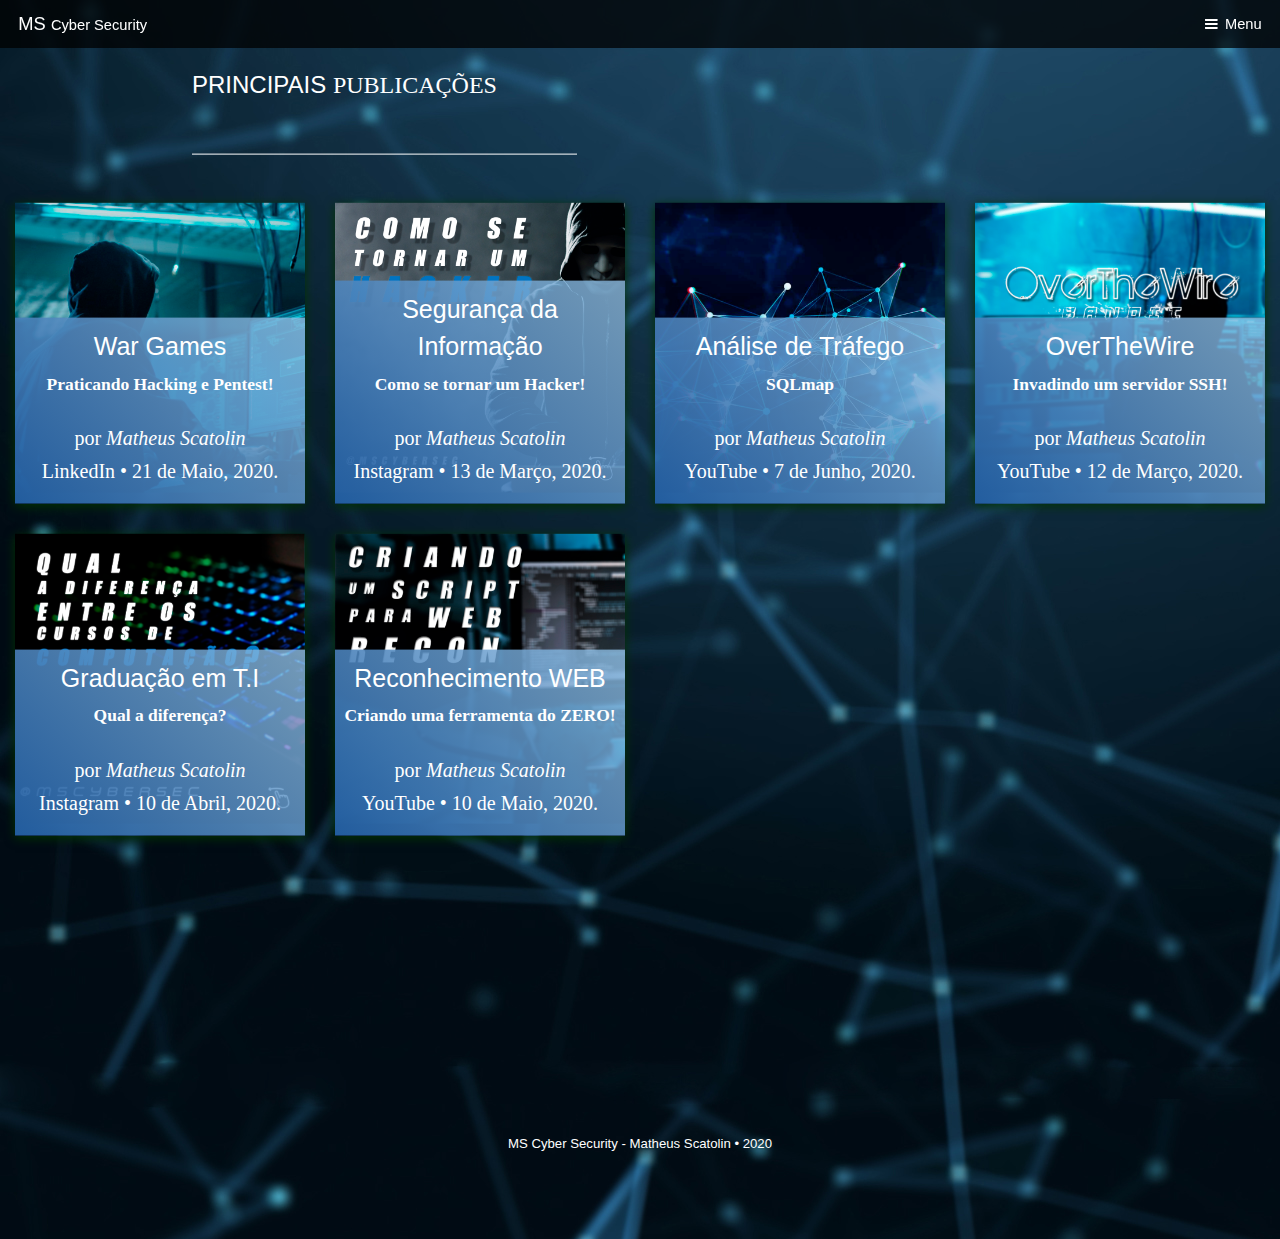
<file: blog.html>
<!DOCTYPE HTML>
<html>
	<head>
		<title>Blog • MS Cyber Security</title>
		<meta charset="utf-8" />
		<meta name="viewport" content="width=device-width, initial-scale=1" />
		<link rel="stylesheet" href="assets/css/main.css" />
		<link rel="shortcut icon" href="img/logo.ico">
	</head>
	<body class="subpage" style="background-image: url('img/bg.jpg')">
		<link rel="stylesheet" href="assets/css/botoes.css">
		<link rel="stylesheet" href="https://use.fontawesome.com/releases/v5.6.3/css/all.css">

		<!-- Header -->
			<header id="header">
				<div class="logo"><a href="index.html"><font color="white">MS <span>Cyber Security</span></font></a></div>
				<a href="#menu">Menu</a>
			</header>

		<!-- Nav -->
			<nav id="menu">
				<ul class="links">
					<li><a href="index.html">Home</a></li>
					<li><a href="loja.html">Loja</a></li>
					<li><a href="servicos.html">Serviços</a></li>			
					<li><a href="blog.html">Blog</a></li>
					<li><a href="contato.html">Contato</a></li>
				</ul>
			</nav>


			    </div>

<br><br><br><br>

<!-- COMEÇO DO CORPO-->

	<section>
		<div class="container">
			<header>
				<font color="white" size="5">
				<div style="text-align:left">PRINCIPAIS <span>PUBLICAÇÕES</span></div>
			</header>
<hr>

		<main>
			<div class="singleBlog">
				<img src="images/1.jpg" alt="">
				<div class="blogContent">
					<h3>War Games<span>Praticando Hacking e Pentest!</span></h3>
					<p>por <i>Matheus Scatolin</i><br>LinkedIn • 21 de Maio, 2020.</p>
					<a href="https://www.linkedin.com/pulse/wargames-praticando-seus-conhecimentos-em-pentest-matheus-scatolin/" class="btn">Saiba Mais</a>
				</div>
			</div>
			<div class="singleBlog">
				<img src="images/2.jpg" alt="">
				<div class="blogContent">
					<h3>Segurança da Informação<span>Como se tornar um Hacker!</span></h3>
					<p>por <i>Matheus Scatolin</i><br>Instagram • 13 de Março, 2020.</p>
					<a href="https://www.instagram.com/p/B9rhIIjDew3/" class="btn">Saiba Mais</a>
				</div>
			</div>

			<div class="singleBlog">
				<img src="images/3.jpg" alt="">
				<div class="blogContent">
					<h3>Análise de Tráfego<span>SQLmap</span></h3>
					<p>por <i>Matheus Scatolin</i><br>YouTube • 7 de Junho, 2020.</p>
					<a href="https://www.youtube.com/watch?v=OpgsjpH-QYM" class="btn">Saiba Mais</a>
				</div>
			</div>

			<div class="singleBlog">
				<img src="images/4.jpg" alt="">
				<div class="blogContent">
					<h3>OverTheWire<span>Invadindo um servidor SSH!</span></h3>
					<p>por <i>Matheus Scatolin</i><br>YouTube • 12 de Março, 2020.</p>
					<a href="https://www.youtube.com/watch?v=Z4R_93S6b-0" class="btn">Saiba Mais</a>
				</div>
			</div>

			<div class="singleBlog">
				<img src="images/cursos.jpg" alt="">
				<div class="blogContent">
					<h3>Graduação em T.I<span>Qual a diferença?</span></h3>
					<p>por <i>Matheus Scatolin</i><br>Instagram • 10 de Abril, 2020.</p>
					<a href="https://www.instagram.com/p/B-zpbdAA6YE/" class="btn">Saiba Mais</a>
				</div>
			</div>

			<div class="singleBlog">
				<img src="images/recon.jpg" alt="">
				<div class="blogContent">
					<h3>Reconhecimento WEB<span>Criando uma ferramenta do ZERO!</span></h3>
					<p>por <i>Matheus Scatolin</i><br>YouTube • 10 de Maio, 2020.</p>
					<a href="https://www.youtube.com/playlist?list=PLadkf7Y6u-1kWaqY17zk1zG06U2PAQOAT" class="btn">Saiba Mais</a>
				</div>
			</div>

			
			</main></font></header></div></section></body></html>
	</section>




<!-- FIM DO CORPO-->


		<!-- Footer --><br><br><br><br><br><br><br>
		<br><br><br><br><br><br><br><br><br><br><br>
		<br><br><br><br><br><br><br><br><br><br><br>
			<footer id="footer">
				<div class="copyright">
					<p></a>MS Cyber Security - Matheus Scatolin • 2020</p>
				</div>
			</footer>

		<!-- Scripts -->
			<script src="assets/js/jquery.min.js"></script>
			<script src="assets/js/jquery.scrolly.min.js"></script>
			<script src="assets/js/jquery.scrollex.min.js"></script>
			<script src="assets/js/skel.min.js"></script>
			<script src="assets/js/util.js"></script>
			<script src="assets/js/main.js"></script>

	</body>
</html>
</file>
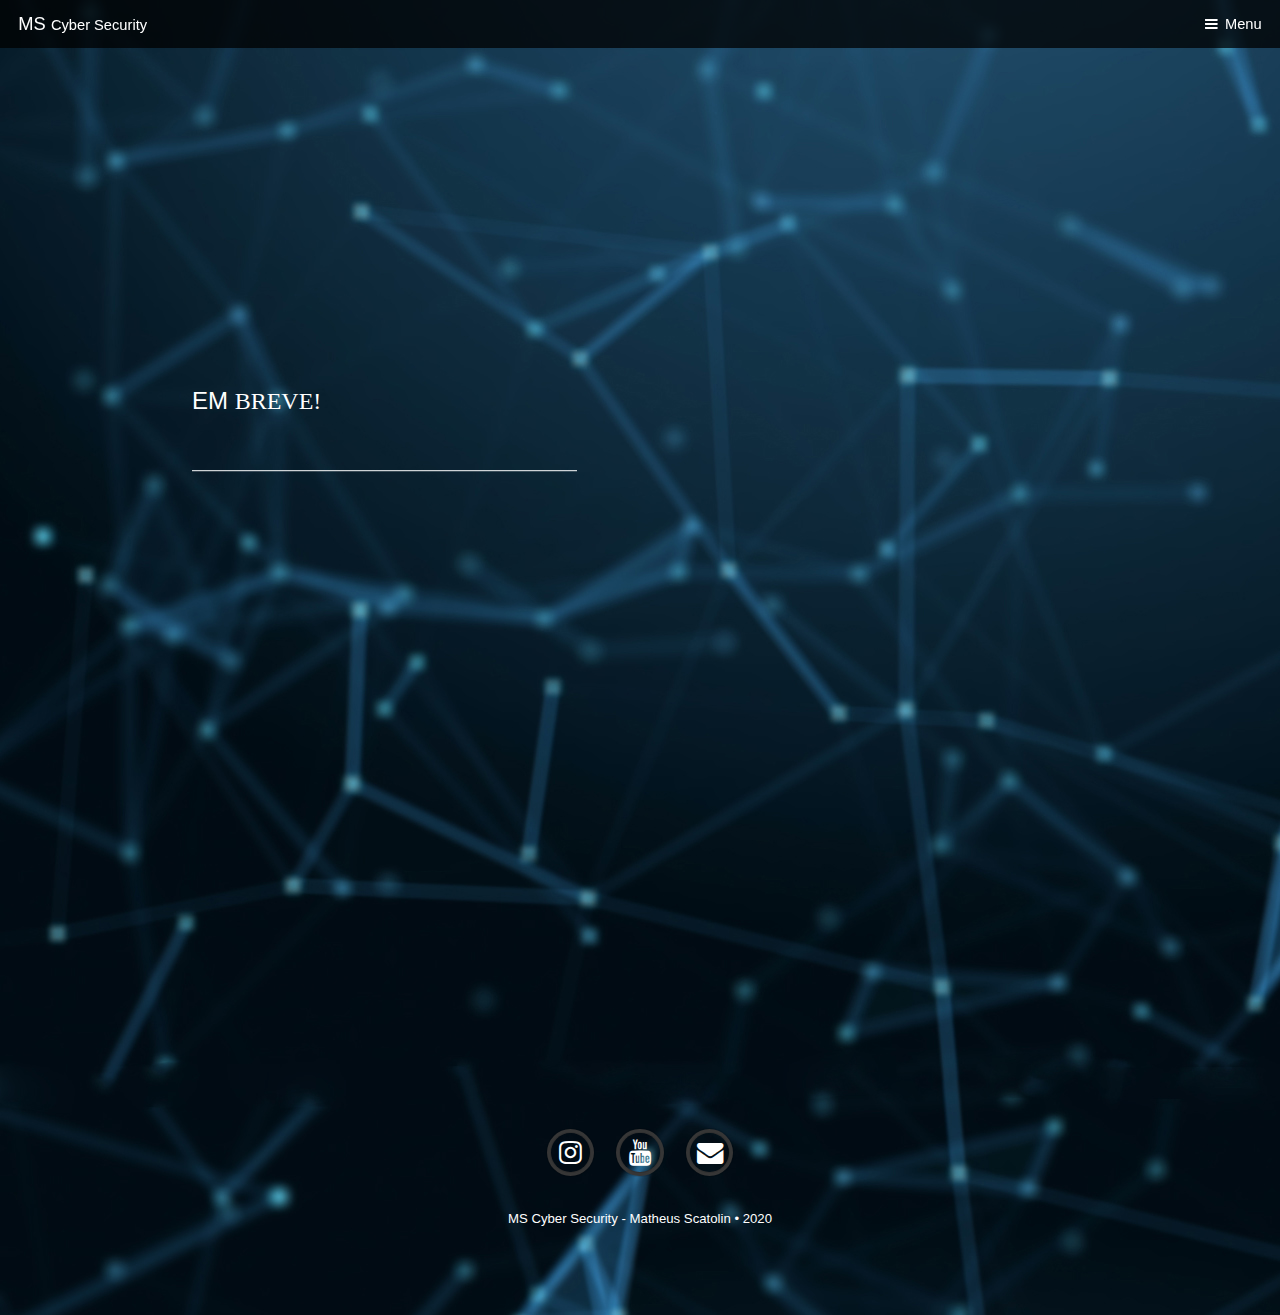
<file: breve.html>
<!DOCTYPE HTML>
<html>
	<head>
		<title>Loja • MS Cyber Security</title>
		<meta charset="utf-8" />
		<meta name="viewport" content="width=device-width, initial-scale=1" />
		<link rel="stylesheet" href="assets/css/main.css" />
		<link rel="shortcut icon" href="img/logo.ico">
	</head>
	<body class="subpage" style="background-image: url('img/bg.jpg')">
		<link rel="stylesheet" href="assets/css/botoes.css">
		<link rel="stylesheet" href="https://use.fontawesome.com/releases/v5.6.3/css/all.css">

		<!-- Header -->
			<header id="header">
				<div class="logo"><a href="index.html"><font color="white">MS <span>Cyber Security</span></font></a></div>
				<a href="#menu">Menu</a>
			</header>

		<!-- Nav -->
			<nav id="menu">
				<ul class="links">
					<li><a href="index.html">Home</a></li>
					<li><a href="loja.html">Loja</a></li>
					<li><a href="servicos.html">Serviços</a></li>			
					<li><a href="blog.html">Blog</a></li>
					<li><a href="contato.html">Contato</a></li>
				</ul>
			</nav>


			    </div>

<br><br><br><br>

<!-- COMEÇO DO CORPO-->

	<section>
		<div class="container">
			<header>
				<font color="white" size="5">
				<div style="text-align:left">EM <span>BREVE!</span></div>
			</header>
<hr>

		<main>
			


			
			</main></font></header></div></section></body></html>
	</section>




<!-- FIM DO CORPO-->


		<!-- Footer --><br><br><br><br><br><br><br>
		<br><br><br><br><br><br><br><br><br><br><br>
		<br><br><br><br><br><br><br><br><br><br><br>
			<footer id="footer">
				<div class="copyright">
					<ul class="icons">
						<li><a href="https://www.instagram.com/mscybersec/" class="icon fa-instagram"></a></li>
						<li><a href="https://www.youtube.com/channel/UCDQWMJ5ylcMgdNw4pG1dUDA" class="icon fa-youtube"><span class="label">Youtube</span></a></li>
						<li><a href="mailto:mscybersec@protonmail.com" class="icon fa-envelope"><span class="label">E-mail</span></a></li>
					</ul>
					<p></a>MS Cyber Security - Matheus Scatolin • 2020</p>
				</div>
			</footer>

		<!-- Scripts -->
			<script src="assets/js/jquery.min.js"></script>
			<script src="assets/js/jquery.scrolly.min.js"></script>
			<script src="assets/js/jquery.scrollex.min.js"></script>
			<script src="assets/js/skel.min.js"></script>
			<script src="assets/js/util.js"></script>
			<script src="assets/js/main.js"></script>

	</body>
</html>
</file>
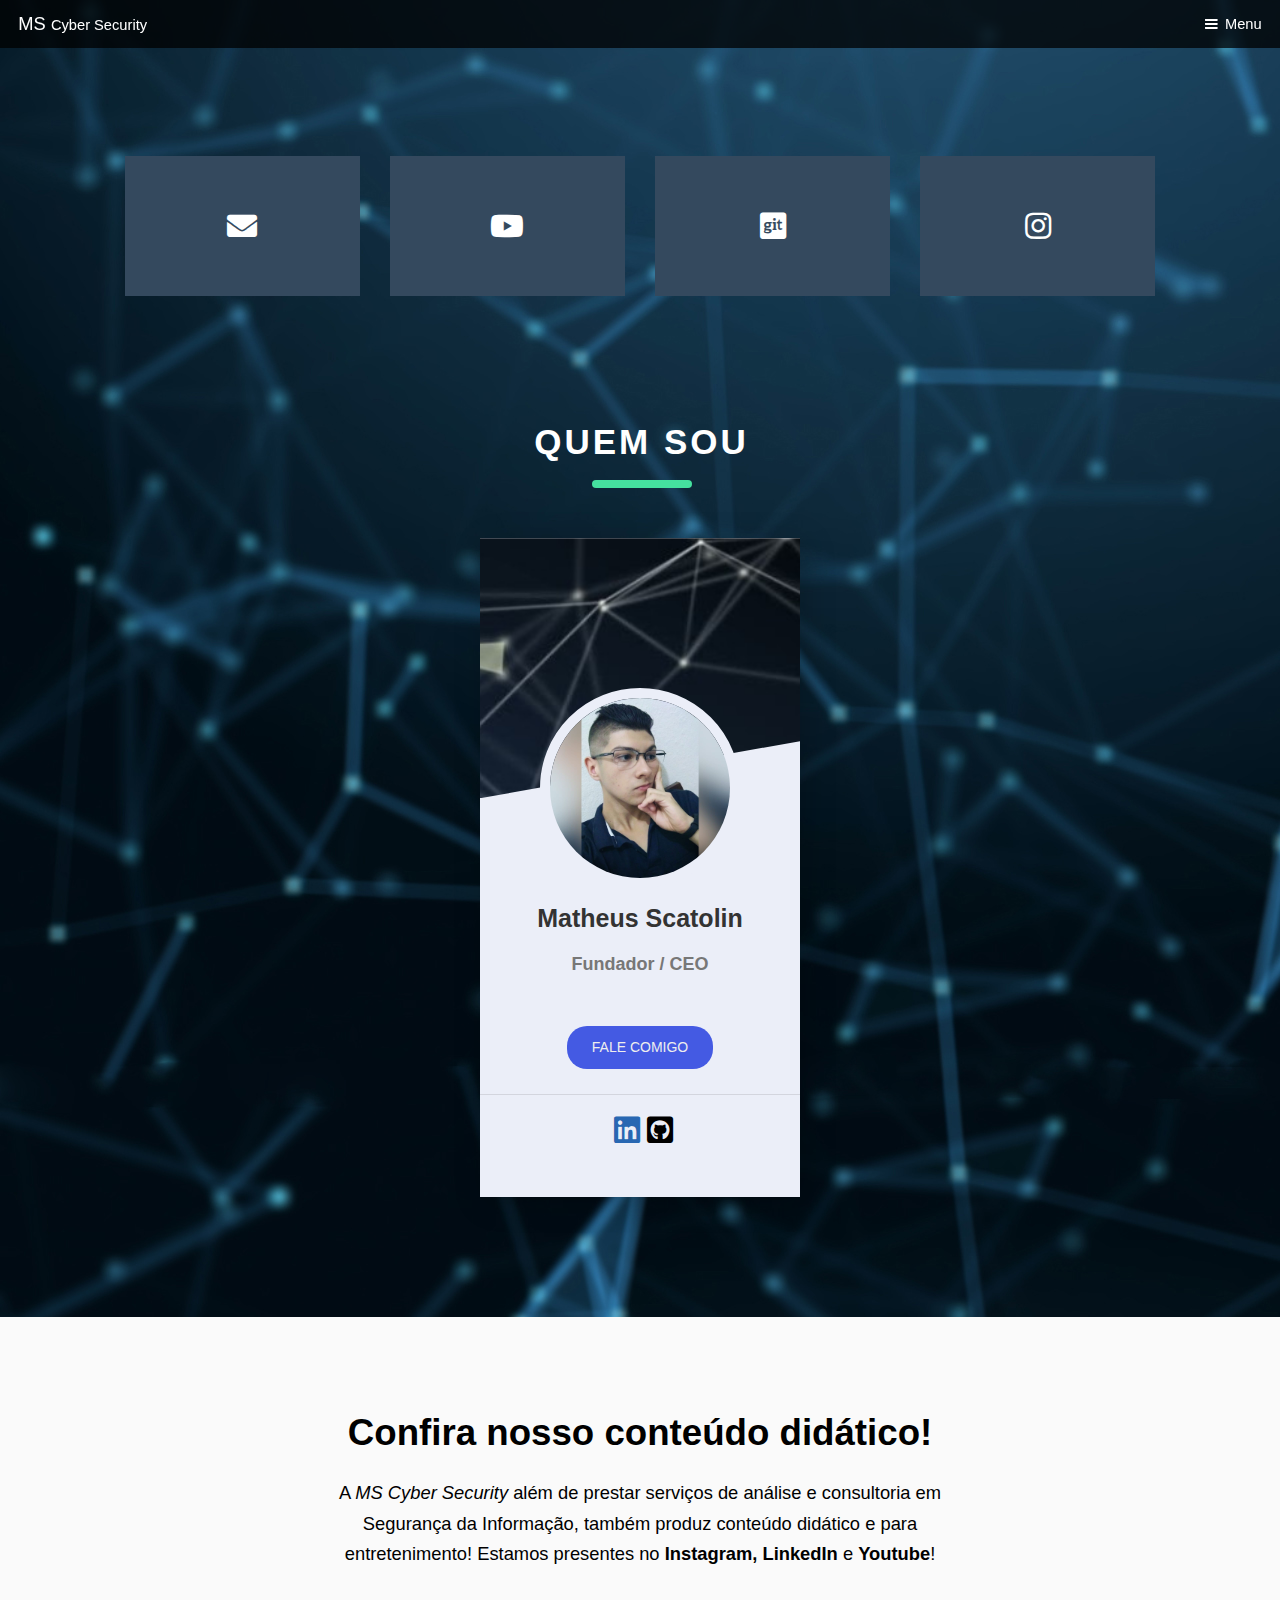
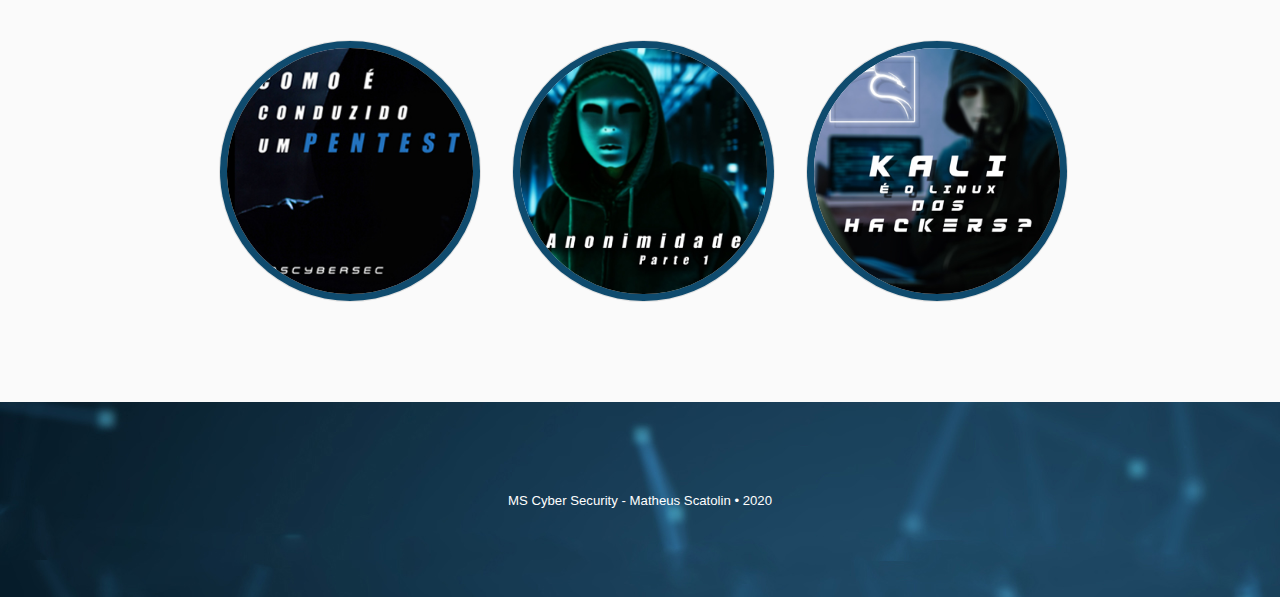
<file: contato.html>
<!DOCTYPE HTML>
<html>
	<head>
		<title>Contato • MS Cyber Security</title>
		<meta charset="utf-8" />
		<meta name="viewport" content="width=device-width, initial-scale=1" />
		<link rel="stylesheet" href="assets/css/main.css" />
		<link rel="shortcut icon" href="img/logo.ico">
		<link rel="stylesheet" href="https://use.fontawesome.com/releases/v5.6.3/css/all.css">
	</head>
	<body class="subpage" style="background-image: url('img/bg.jpg')">
		<link rel="stylesheet" href="assets/css/botoes.css">
		<link rel="stylesheet" href="https://use.fontawesome.com/releases/v5.6.3/css/all.css">

		<!-- Header -->
			<header id="header">
				<div class="logo"><a href="index.html"><font color="white">MS <span>Cyber Security</span></font></a></div>
				<a href="#menu">Menu</a>
			</header>

		<!-- Nav -->
			<nav id="menu">
				<ul class="links">
					<li><a href="index.html">Home</a></li>
					<li><a href="loja.html">Loja</a></li>
					<li><a href="servicos.html">Serviços</a></li>			
					<li><a href="blog.html">Blog</a></li>
					<li><a href="contato.html">Contato</a></li>
				</ul>
			</nav>


			    </div>

<br><br><br><br><center><div class="botoes">
			      <a href="mailto: mscybersec@protonmail.com"><div class="contact-method">
			        <i class="fas fa-envelope"></i>
			        <span>mscybersec@protonmail.com</span>
			      </div></a>
			     <a href="https://www.youtube.com/channel/UCDQWMJ5ylcMgdNw4pG1dUDA"> <div class="contact-method">
			        <i class="fab fa-youtube"></i>
			        <span>YouTube</span>
			      </div></a>
			      <a href="https://github.com/NoScatolin/"><div class="contact-method">
			        <i class="fab fa-git-square"></i>
			        <span>GitHub</span>
			      </div></a>
			       <a href="https://www.instagram.com/mscybersec/"><div class="contact-method">
			        <i class="fab fa-instagram"></i>
			        <span>Instagram</span>
			      </div></a>
			    </div></center>


<section>
	<div class="cartaoperfil">
			<h1 class="heading">Quem Sou</h1>
			<div class="card-wrapper">
				<div class="card">
					<img src="images/bg.jpg" alt="card background" class="card-img">
					<img src="images/profile.jpg" alt="profile image" class="profile-img">
					<h1>Matheus Scatolin</h1>
					<p class="job-title">Fundador / CEO</p>
					<a href="https://www.instagram.com/mr.scatolin/" class="btn">fale comigo</a>
					<ul class="social-media">
						<li><a href="#"><i class="fab fa-linkedin-square"></i></li><li><a href="#"><i class="fab fa-github-square"></i></li>
</section>
</section>
</section>
</section>


		<!-- Main -->
			<div id="main">
				<section class="wrapper style1">
						<div class="inner">
							<header class="align-center">
								<h2>Confira nosso conteúdo didático!</h2>
								<p><font color="black">A <i>MS Cyber Security</i> além de prestar serviços de análise e consultoria em Segurança da Informação, também produz conteúdo didático e para entretenimento! Estamos presentes no <b>Instagram, LinkedIn</b> e <b>Youtube</b>!</font></p>
							</header>
							<div class="flex flex-3">
								<div class="col align-center">
									<div class="image round fit">
										<a href="https://www.instagram.com/p/B_3EQ_mgN2c/"><img src="images/pic03.jpg" alt="" /></a>
									</div>
								</div>
								<div class="col align-center2">
									<div class="image round fit">
										<a href="https://www.youtube.com/watch?v=tPESauH0UD0"><img src="images/pic05.jpg" alt="" /></a>
									</div>
								</div>
								<div class="col align-center3">
									<div class="image round fit">
										<a href="https://www.instagram.com/p/B9osKT1D2io/"><img src="images/pic04.jpg" alt="" /></a>
									</div>
								</div>
							</div>
						</div>
					</section>
			</div>

		<!-- Footer -->
			<footer id="footer">
				<div class="copyright">
					<p></a>MS Cyber Security - Matheus Scatolin • 2020</p>
				</div>
			</footer>

		<!-- Scripts -->
			<script src="assets/js/jquery.min.js"></script>
			<script src="assets/js/jquery.scrolly.min.js"></script>
			<script src="assets/js/jquery.scrollex.min.js"></script>
			<script src="assets/js/skel.min.js"></script>
			<script src="assets/js/util.js"></script>
			<script src="assets/js/main.js"></script>

	</body>
</html>
</file>
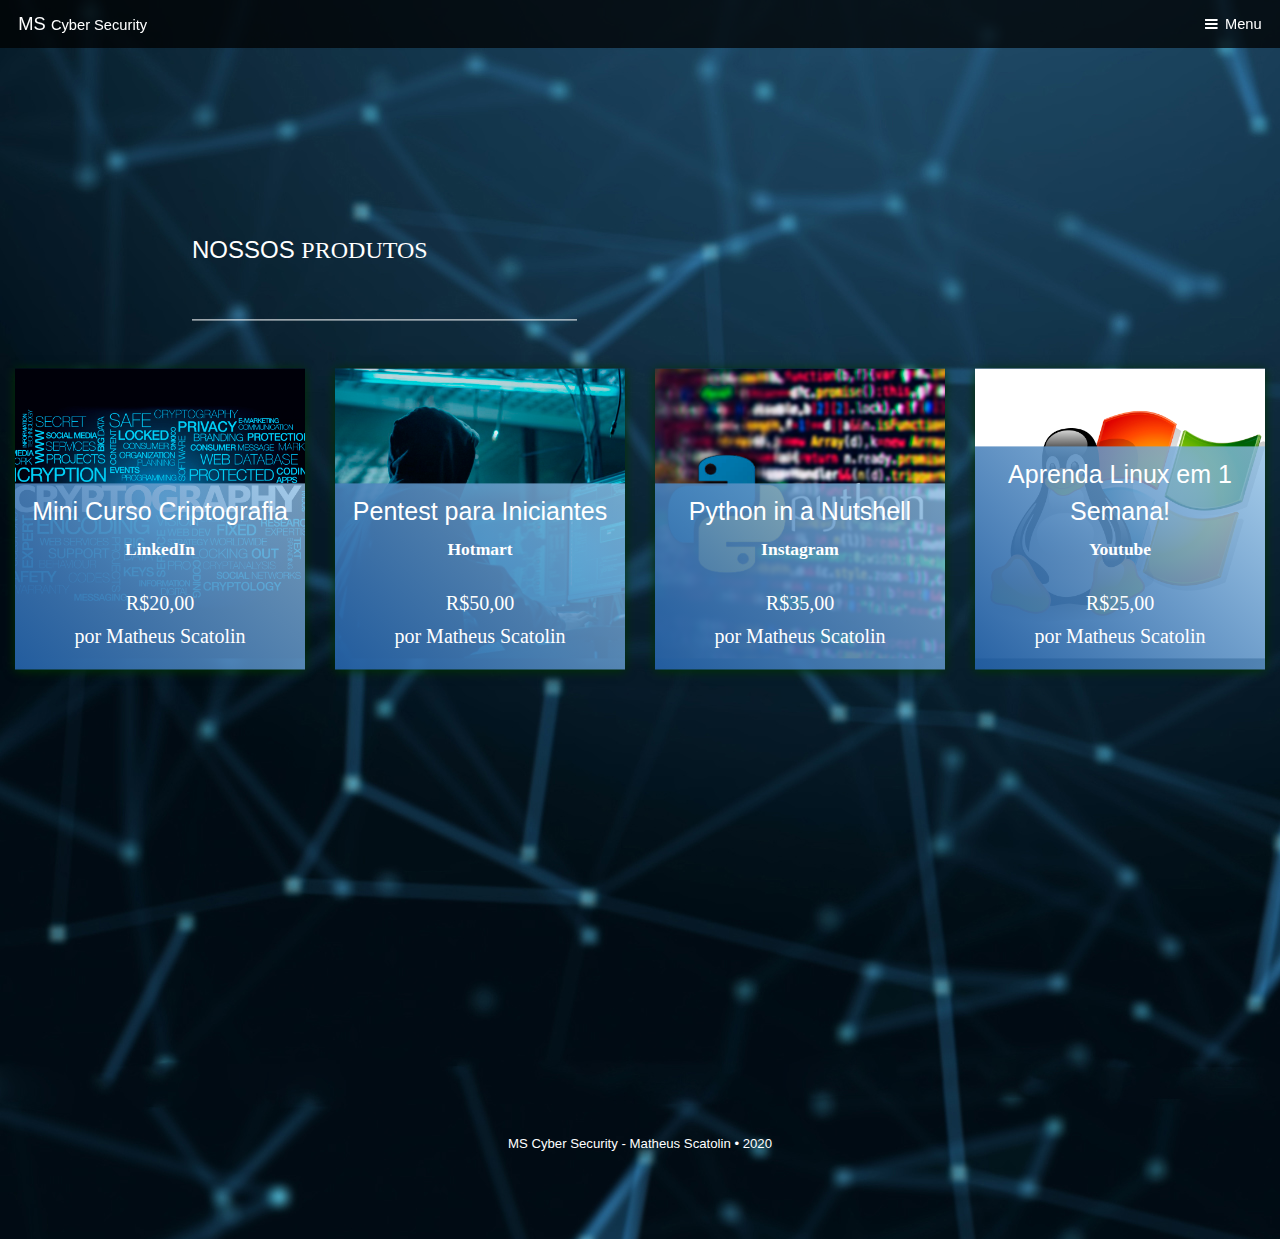
<file: loja.html>
<!DOCTYPE HTML>
<html>
	<head>
		<title>Loja • MS Cyber Security</title>
		<meta charset="utf-8" />
		<meta name="viewport" content="width=device-width, initial-scale=1" />
		<link rel="stylesheet" href="assets/css/main.css" />
		<link rel="shortcut icon" href="img/logo.ico">
	</head>
	<body class="subpage" style="background-image: url('img/bg.jpg')">
		<link rel="stylesheet" href="assets/css/botoes.css">
		<link rel="stylesheet" href="https://use.fontawesome.com/releases/v5.6.3/css/all.css">

		<!-- Header -->
			<header id="header">
				<div class="logo"><a href="index.html"><font color="white">MS <span>Cyber Security</span></font></a></div>
				<a href="#menu">Menu</a>
			</header>

		<!-- Nav -->
			<nav id="menu">
				<ul class="links">
					<li><a href="index.html">Home</a></li>
					<li><a href="loja.html">Loja</a></li>
					<li><a href="servicos.html">Serviços</a></li>			
					<li><a href="blog.html">Blog</a></li>
					<li><a href="contato.html">Contato</a></li>
				</ul>
			</nav>


			    </div>

<br><br><br><br>

<!-- COMEÇO DO CORPO-->

	<section>
		<div class="container">
			<header>
				<font color="white" size="5">
				<div style="text-align:left">NOSSOS <span>PRODUTOS</span></div>
			</header>
<hr>

		<main>
			<div class="singleBlog">
				<img src="images/crypto.jpg" alt="">
				<div class="blogContent">
					<h3>Mini Curso Criptografia<span>LinkedIn</span></h3>
					<p><span>R$20,00</span></a><br>por Matheus Scatolin</p>
					<a href="link de compra" class="btn">Comprar</a>
				</div>
			</div>

<div class="singleBlog">
				<img src="images/1.jpg" alt="">
				<div class="blogContent">
					<h3>Pentest para Iniciantes<span>Hotmart</span></h3>
					<p><span>R$50,00</span></a><br>por Matheus Scatolin</p>
					<a href="link de compra" class="btn">Comprar</a>
				</div>
			</div>

<div class="singleBlog">
				<img src="images/python.jpg" alt="">
				<div class="blogContent">
					<h3>Python in a Nutshell<span>Instagram</span></h3>
					<p><span>R$35,00</span></a><br>por Matheus Scatolin</p>
					<a href="link de compra" class="btn">Comprar</a>
				</div>
			</div>

<div class="singleBlog">
				<img src="images/linux.jpg" alt="">
				<div class="blogContent">
					<h3>Aprenda Linux em 1 Semana!<span>Youtube</span></h3>
					<p><span>R$25,00</span></a><br>por Matheus Scatolin</p>
					<a href="link de compra" class="btn">Comprar</a>
				</div>
			</div>


			
			</main></font></header></div></section></body></html>
	</section>




<!-- FIM DO CORPO-->


		<!-- Footer --><br><br><br><br><br><br><br>
		<br><br><br><br><br><br><br><br><br><br><br>
		<br><br><br><br><br><br><br><br><br><br><br>
			<footer id="footer">
				<div class="copyright">
					<p></a>MS Cyber Security - Matheus Scatolin • 2020</p>
				</div>
			</footer>

		<!-- Scripts -->
			<script src="assets/js/jquery.min.js"></script>
			<script src="assets/js/jquery.scrolly.min.js"></script>
			<script src="assets/js/jquery.scrollex.min.js"></script>
			<script src="assets/js/skel.min.js"></script>
			<script src="assets/js/util.js"></script>
			<script src="assets/js/main.js"></script>

	</body>
</html>
</file>
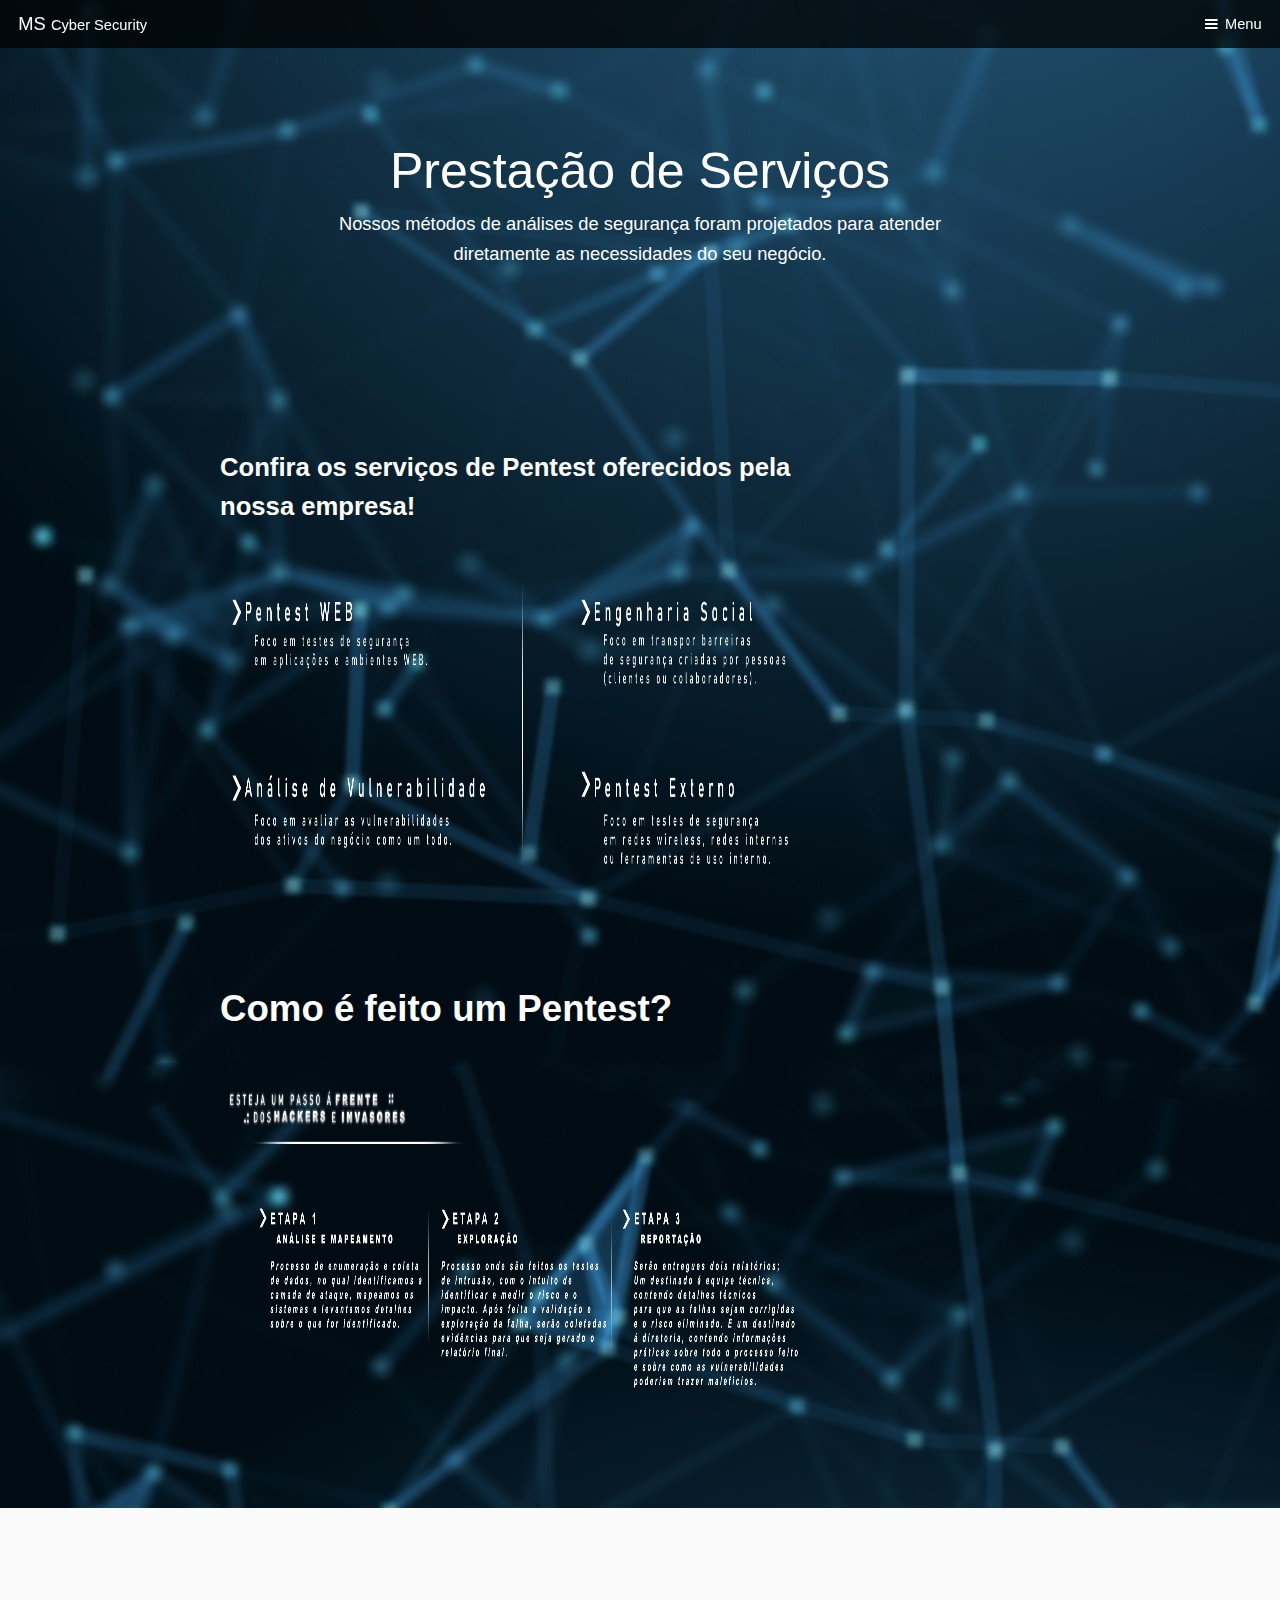
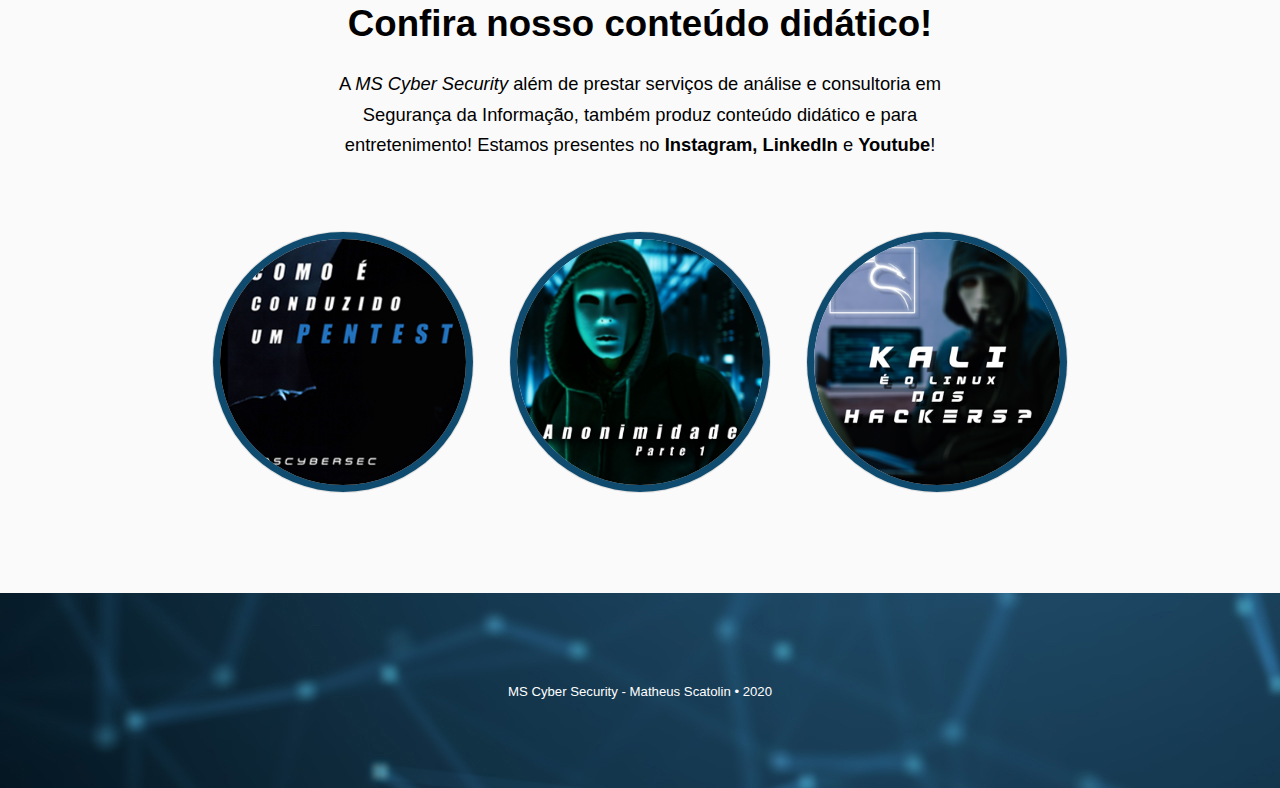
<file: servicos.html>
<!DOCTYPE HTML>
<html>
	<head>
		<title>Serviços • MS Cyber Security</title>
		<meta charset="utf-8" />
		<meta name="viewport" content="width=device-width, initial-scale=1" />
		<link rel="stylesheet" href="assets/css/main.css" />
		<link rel="shortcut icon" href="img/logo.ico">
	</head>
	<body class="subpage" style="background-image: url('img/bg.jpg')">

		<!-- Header -->
			<header id="header">
			<div class="logo"><a href="index.html"><font color="white">MS <span>Cyber Security</span></font></a></div>
				<a href="#menu">Menu</a>
			</header>

		<!-- Nav -->
			<nav id="menu">
				<ul class="links">
					<li><a href="index.html">Home</a></li>
					<li><a href="loja.html">Loja</a></li>
					<li><a href="servicos.html">Serviços</a></li>			
					<li><a href="blog.html">Blog</a></li>
					<li><a href="contato.html">Contato</a></li>
				</ul>
			</nav>

		<!-- Main -->
			<div id="main">


				<!-- Section -->
					<section class="wrapper">
						<div class="inner">
							<header class="align-center">
								<span><h1>Prestação de Serviços</h1></span>
								<p><font color="white">Nossos métodos de análises de segurança foram projetados para atender diretamente as necessidades do seu negócio.</font></p>
								<br><br><br>
							</header>

						
							<div class="flex flex-2">
								<div class="col col2">
									<h3><text align="center">Confira os serviços de Pentest oferecidos pela nossa empresa!</h3></text>
										<img src="img/servico.png" height="350px" width="1200" align="center">
									<br><br><br><br>
									<h2>Como é feito um Pentest?</h2>								
										<img src="img/etapas.png" height="350px" width="1250px">
								</div>
								
					</section>

				<!-- Section -->
					<section class="wrapper style1">
						<div class="inner">
							<header class="align-center">
								<h2>Confira nosso conteúdo didático!</h2>
								<p><font color="black">A <i>MS Cyber Security</i> além de prestar serviços de análise e consultoria em Segurança da Informação, também produz conteúdo didático e para entretenimento! Estamos presentes no <b>Instagram, LinkedIn</b> e <b>Youtube</b>!</font></p>
							</header>
							<div class="flex flex-3">
								<div class="col align-center">
									<div class="image round fit">
										<a href="https://www.instagram.com/p/B_3EQ_mgN2c/"><img src="images/pic03.jpg" alt="" /></a>
									</div>
								</div>
								<div class="col align-center">
									<div class="image round fit">
										<a href="https://www.youtube.com/watch?v=tPESauH0UD0"><img src="images/pic05.jpg" alt="" /></a>
									</div>
								</div>
								<div class="col align-center">
									<div class="image round fit">
										<a href="https://www.instagram.com/p/B9osKT1D2io/"><img src="images/pic04.jpg" alt="" /></a>
									</div>
								</div>
							</div>
						</div>
					</section>

			</div>

		<!-- Footer -->
			<footer id="footer">
				<div class="copyright">
					<p></a>MS Cyber Security - Matheus Scatolin • 2020</p>
				</div>
			</footer>

		<!-- Scripts -->
			<script src="assets/js/jquery.min.js"></script>
			<script src="assets/js/jquery.scrolly.min.js"></script>
			<script src="assets/js/jquery.scrollex.min.js"></script>
			<script src="assets/js/skel.min.js"></script>
			<script src="assets/js/util.js"></script>
			<script src="assets/js/main.js"></script>

	</body>
</html>
</file>
<file: assets/css/botoes.css>
body{
  margin: 0;
  padding: 0;
  font-family: "montserrat",sans-serif;
}
.container{
  position: absolute;
  width: 100%;
  top: 50%;
  transform: translateY(-50%);
  text-align: center;
}
.contact-method{
  width: 235px;
  height: 140px;
  display: inline-block;
  background: #3498db;
  margin: 13px;
  color: #fff;
  position: relative;
  cursor: pointer;
}
.contact-method i{
  position: absolute;
  left: 0;
  top: 0;
  width: 100%;
  height: 100%;
  font-size: 30px;
  line-height: 140px;
  background: #34495e;
  z-index: 1;
  transition: transform 0.6s;
}
.contact-method span{
  position: absolute;
  width: 100%;
  left: 0;
  bottom: 0;
  padding: 10px 0;
}

.contact-method:hover i{
  transform: translateY(-40px);
}
</file>
<file: assets/css/main.css>
@charset "UTF-8";
@import url(font-awesome.min.css);
@import url("https://fonts.googleapis.com/css?family=Scope+One|Trocchi");


/* Reset */

	html, body, div, span, applet, object, iframe, h1, h2, h3, h4, h5, h6, p, blockquote, pre, a, abbr, acronym, address, big, cite, code, del, dfn, em, img, ins, kbd, q, s, samp, small, strike, strong, sub, sup, tt, var, b, u, i, center, dl, dt, dd, ol, ul, li, fieldset, form, label, legend, table, caption, tbody, tfoot, thead, tr, th, td, article, aside, canvas, details, embed, figure, figcaption, footer, header, hgroup, menu, nav, output, ruby, section, summary, time, mark, audio, video {
		margin: 0;
		padding: 0;
		border: 0;
		font-size: 100%;
		font: arial;
		vertical-align: baseline;
	}

	article, aside, details, figcaption, figure, footer, header, hgroup, menu, nav, section {
		display: block;
	}

	body {
		line-height: 1;
	}

	ol, ul {
		list-style: none;
	}

	blockquote, q {
		quotes: none;
	}

	blockquote:before, blockquote:after, q:before, q:after {
		content: '';
		content: none;
	}

	table {
		border-collapse: collapse;
		border-spacing: 0;
	}

	body {
		-webkit-text-size-adjust: none;
	}

/* Box Model */

	*, *:before, *:after {
		-moz-box-sizing: border-box;
		-webkit-box-sizing: border-box;
		box-sizing: border-box;
	}

/* Containers */



	.container {
		margin-left: auto;
		margin-right: auto;
	}

	.container.\31 25\25 {
		width: 100%;
		max-width: 100em;
		min-width: 80em;
	}

	.container.\37 5\25 {
		width: 60em;
	}

	.container.\35 0\25 {
		width: 40em;
	}

	.container.\32 5\25 {
		width: 20em;
	}

	.container {
		width: 80em;
	}

	@media screen and (max-width: 1680px) {

		.container.\31 25\25 {
			width: 100%;
			max-width: 100em;
			min-width: 80em;
		}

		.container.\37 5\25 {
			width: 60em;
		}

		.container.\35 0\25 {
			width: 40em;
		}

		.container.\32 5\25 {
			width: 20em;
		}

		.container {
			width: 80em;
		}

	}

	@media screen and (max-width: 1280px) {

		.container.\31 25\25 {
			width: 100%;
			max-width: 81.25em;
			min-width: 65em;
		}

		.container.\37 5\25 {
			width: 48.75em;
		}

		.container.\35 0\25 {
			width: 32.5em;
		}

		.container.\32 5\25 {
			width: 16.25em;
		}

		.container {
			width: 65em;
		}

	}

	@media screen and (max-width: 980px) {

		.container.\31 25\25 {
			width: 100%;
			max-width: 112.5%;
			min-width: 90%;
		}

		.container.\37 5\25 {
			width: 67.5%;
		}

		.container.\35 0\25 {
			width: 45%;
		}

		.container.\32 5\25 {
			width: 22.5%;
		}

		.container {
			width: 90%;
		}

	}

	@media screen and (max-width: 736px) {

		.container.\31 25\25 {
			width: 100%;
			max-width: 112.5%;
			min-width: 90%;
		}

		.container.\37 5\25 {
			width: 67.5%;
		}

		.container.\35 0\25 {
			width: 45%;
		}

		.container.\32 5\25 {
			width: 22.5%;
		}

		.container {
			width: 90% !important;
		}

	}

	@media screen and (max-width: 480px) {

		.container.\31 25\25 {
			width: 100%;
			max-width: 112.5%;
			min-width: 90%;
		}

		.container.\37 5\25 {
			width: 67.5%;
		}

		.container.\35 0\25 {
			width: 45%;
		}

		.container.\32 5\25 {
			width: 22.5%;
		}

		.container {
			width: 90% !important;
		}

	}

/* Grid */

	.row {
		border-bottom: solid 1px transparent;
		-moz-box-sizing: border-box;
		-webkit-box-sizing: border-box;
		box-sizing: border-box;
	}

	.row > * {
		float: left;
		-moz-box-sizing: border-box;
		-webkit-box-sizing: border-box;
		box-sizing: border-box;
	}

	.row:after, .row:before {
		content: '';
		display: block;
		clear: both;
		height: 0;
	}

	.row.uniform > * > :first-child {
		margin-top: 0;
	}

	.row.uniform > * > :last-child {
		margin-bottom: 0;
	}

	.row.\30 \25 > * {
		padding: 0 0 0 0em;
	}

	.row.\30 \25 {
		margin: 0 0 -1px 0em;
	}

	.row.uniform.\30 \25 > * {
		padding: 0em 0 0 0em;
	}

	.row.uniform.\30 \25 {
		margin: 0em 0 -1px 0em;
	}

	.row > * {
		padding: 0 0 0 2em;
	}

	.row {
		margin: 0 0 -1px -2em;
	}

	.row.uniform > * {
		padding: 2em 0 0 2em;
	}

	.row.uniform {
		margin: -2em 0 -1px -2em;
	}

	.row.\32 00\25 > * {
		padding: 0 0 0 4em;
	}

	.row.\32 00\25 {
		margin: 0 0 -1px -4em;
	}

	.row.uniform.\32 00\25 > * {
		padding: 4em 0 0 4em;
	}

	.row.uniform.\32 00\25 {
		margin: -4em 0 -1px -4em;
	}

	.row.\31 50\25 > * {
		padding: 0 0 0 3em;
	}

	.row.\31 50\25 {
		margin: 0 0 -1px -3em;
	}

	.row.uniform.\31 50\25 > * {
		padding: 3em 0 0 3em;
	}

	.row.uniform.\31 50\25 {
		margin: -3em 0 -1px -3em;
	}

	.row.\35 0\25 > * {
		padding: 0 0 0 1em;
	}

	.row.\35 0\25 {
		margin: 0 0 -1px -1em;
	}

	.row.uniform.\35 0\25 > * {
		padding: 1em 0 0 1em;
	}

	.row.uniform.\35 0\25 {
		margin: -1em 0 -1px -1em;
	}

	.row.\32 5\25 > * {
		padding: 0 0 0 0.5em;
	}

	.row.\32 5\25 {
		margin: 0 0 -1px -0.5em;
	}

	.row.uniform.\32 5\25 > * {
		padding: 0.5em 0 0 0.5em;
	}

	.row.uniform.\32 5\25 {
		margin: -0.5em 0 -1px -0.5em;
	}

	.\31 2u, .\31 2u\24 {
		width: 100%;
		clear: none;
		margin-left: 0;
	}

	.\31 1u, .\31 1u\24 {
		width: 91.6666666667%;
		clear: none;
		margin-left: 0;
	}

	.\31 0u, .\31 0u\24 {
		width: 83.3333333333%;
		clear: none;
		margin-left: 0;
	}

	.\39 u, .\39 u\24 {
		width: 75%;
		clear: none;
		margin-left: 0;
	}

	.\38 u, .\38 u\24 {
		width: 66.6666666667%;
		clear: none;
		margin-left: 0;
	}

	.\37 u, .\37 u\24 {
		width: 58.3333333333%;
		clear: none;
		margin-left: 0;
	}

	.\36 u, .\36 u\24 {
		width: 50%;
		clear: none;
		margin-left: 0;
	}

	.\35 u, .\35 u\24 {
		width: 41.6666666667%;
		clear: none;
		margin-left: 0;
	}

	.\34 u, .\34 u\24 {
		width: 33.3333333333%;
		clear: none;
		margin-left: 0;
	}

	.\33 u, .\33 u\24 {
		width: 25%;
		clear: none;
		margin-left: 0;
	}

	.\32 u, .\32 u\24 {
		width: 16.6666666667%;
		clear: none;
		margin-left: 0;
	}

	.\31 u, .\31 u\24 {
		width: 8.3333333333%;
		clear: none;
		margin-left: 0;
	}

	.\31 2u\24 + *,
	.\31 1u\24 + *,
	.\31 0u\24 + *,
	.\39 u\24 + *,
	.\38 u\24 + *,
	.\37 u\24 + *,
	.\36 u\24 + *,
	.\35 u\24 + *,
	.\34 u\24 + *,
	.\33 u\24 + *,
	.\32 u\24 + *,
	.\31 u\24 + * {
		clear: left;
	}

	.\-11u {
		margin-left: 91.66667%;
	}

	.\-10u {
		margin-left: 83.33333%;
	}

	.\-9u {
		margin-left: 75%;
	}

	.\-8u {
		margin-left: 66.66667%;
	}

	.\-7u {
		margin-left: 58.33333%;
	}

	.\-6u {
		margin-left: 50%;
	}

	.\-5u {
		margin-left: 41.66667%;
	}

	.\-4u {
		margin-left: 33.33333%;
	}

	.\-3u {
		margin-left: 25%;
	}

	.\-2u {
		margin-left: 16.66667%;
	}

	.\-1u {
		margin-left: 8.33333%;
	}

	@media screen and (max-width: 1680px) {

		.row > * {
			padding: 0 0 0 2em;
		}

		.row {
			margin: 0 0 -1px -2em;
		}

		.row.uniform > * {
			padding: 2em 0 0 2em;
		}

		.row.uniform {
			margin: -2em 0 -1px -2em;
		}

		.row.\32 00\25 > * {
			padding: 0 0 0 4em;
		}

		.row.\32 00\25 {
			margin: 0 0 -1px -4em;
		}

		.row.uniform.\32 00\25 > * {
			padding: 4em 0 0 4em;
		}

		.row.uniform.\32 00\25 {
			margin: -4em 0 -1px -4em;
		}

		.row.\31 50\25 > * {
			padding: 0 0 0 3em;
		}

		.row.\31 50\25 {
			margin: 0 0 -1px -3em;
		}

		.row.uniform.\31 50\25 > * {
			padding: 3em 0 0 3em;
		}

		.row.uniform.\31 50\25 {
			margin: -3em 0 -1px -3em;
		}

		.row.\35 0\25 > * {
			padding: 0 0 0 1em;
		}

		.row.\35 0\25 {
			margin: 0 0 -1px -1em;
		}

		.row.uniform.\35 0\25 > * {
			padding: 1em 0 0 1em;
		}

		.row.uniform.\35 0\25 {
			margin: -1em 0 -1px -1em;
		}

		.row.\32 5\25 > * {
			padding: 0 0 0 0.5em;
		}

		.row.\32 5\25 {
			margin: 0 0 -1px -0.5em;
		}

		.row.uniform.\32 5\25 > * {
			padding: 0.5em 0 0 0.5em;
		}

		.row.uniform.\32 5\25 {
			margin: -0.5em 0 -1px -0.5em;
		}

		.\31 2u\28xlarge\29, .\31 2u\24\28xlarge\29 {
			width: 100%;
			clear: none;
			margin-left: 0;
		}

		.\31 1u\28xlarge\29, .\31 1u\24\28xlarge\29 {
			width: 91.6666666667%;
			clear: none;
			margin-left: 0;
		}

		.\31 0u\28xlarge\29, .\31 0u\24\28xlarge\29 {
			width: 83.3333333333%;
			clear: none;
			margin-left: 0;
		}

		.\39 u\28xlarge\29, .\39 u\24\28xlarge\29 {
			width: 75%;
			clear: none;
			margin-left: 0;
		}

		.\38 u\28xlarge\29, .\38 u\24\28xlarge\29 {
			width: 66.6666666667%;
			clear: none;
			margin-left: 0;
		}

		.\37 u\28xlarge\29, .\37 u\24\28xlarge\29 {
			width: 58.3333333333%;
			clear: none;
			margin-left: 0;
		}

		.\36 u\28xlarge\29, .\36 u\24\28xlarge\29 {
			width: 50%;
			clear: none;
			margin-left: 0;
		}

		.\35 u\28xlarge\29, .\35 u\24\28xlarge\29 {
			width: 41.6666666667%;
			clear: none;
			margin-left: 0;
		}

		.\34 u\28xlarge\29, .\34 u\24\28xlarge\29 {
			width: 33.3333333333%;
			clear: none;
			margin-left: 0;
		}

		.\33 u\28xlarge\29, .\33 u\24\28xlarge\29 {
			width: 25%;
			clear: none;
			margin-left: 0;
		}

		.\32 u\28xlarge\29, .\32 u\24\28xlarge\29 {
			width: 16.6666666667%;
			clear: none;
			margin-left: 0;
		}

		.\31 u\28xlarge\29, .\31 u\24\28xlarge\29 {
			width: 8.3333333333%;
			clear: none;
			margin-left: 0;
		}

		.\31 2u\24\28xlarge\29 + *,
		.\31 1u\24\28xlarge\29 + *,
		.\31 0u\24\28xlarge\29 + *,
		.\39 u\24\28xlarge\29 + *,
		.\38 u\24\28xlarge\29 + *,
		.\37 u\24\28xlarge\29 + *,
		.\36 u\24\28xlarge\29 + *,
		.\35 u\24\28xlarge\29 + *,
		.\34 u\24\28xlarge\29 + *,
		.\33 u\24\28xlarge\29 + *,
		.\32 u\24\28xlarge\29 + *,
		.\31 u\24\28xlarge\29 + * {
			clear: left;
		}

		.\-11u\28xlarge\29 {
			margin-left: 91.66667%;
		}

		.\-10u\28xlarge\29 {
			margin-left: 83.33333%;
		}

		.\-9u\28xlarge\29 {
			margin-left: 75%;
		}

		.\-8u\28xlarge\29 {
			margin-left: 66.66667%;
		}

		.\-7u\28xlarge\29 {
			margin-left: 58.33333%;
		}

		.\-6u\28xlarge\29 {
			margin-left: 50%;
		}

		.\-5u\28xlarge\29 {
			margin-left: 41.66667%;
		}

		.\-4u\28xlarge\29 {
			margin-left: 33.33333%;
		}

		.\-3u\28xlarge\29 {
			margin-left: 25%;
		}

		.\-2u\28xlarge\29 {
			margin-left: 16.66667%;
		}

		.\-1u\28xlarge\29 {
			margin-left: 8.33333%;
		}

	}

	@media screen and (max-width: 1280px) {

		.row > * {
			padding: 0 0 0 1.5em;
		}

		.row {
			margin: 0 0 -1px -1.5em;
		}

		.row.uniform > * {
			padding: 1.5em 0 0 1.5em;
		}

		.row.uniform {
			margin: -1.5em 0 -1px -1.5em;
		}

		.row.\32 00\25 > * {
			padding: 0 0 0 3em;
		}

		.row.\32 00\25 {
			margin: 0 0 -1px -3em;
		}

		.row.uniform.\32 00\25 > * {
			padding: 3em 0 0 3em;
		}

		.row.uniform.\32 00\25 {
			margin: -3em 0 -1px -3em;
		}

		.row.\31 50\25 > * {
			padding: 0 0 0 2.25em;
		}

		.row.\31 50\25 {
			margin: 0 0 -1px -2.25em;
		}

		.row.uniform.\31 50\25 > * {
			padding: 2.25em 0 0 2.25em;
		}

		.row.uniform.\31 50\25 {
			margin: -2.25em 0 -1px -2.25em;
		}

		.row.\35 0\25 > * {
			padding: 0 0 0 0.75em;
		}

		.row.\35 0\25 {
			margin: 0 0 -1px -0.75em;
		}

		.row.uniform.\35 0\25 > * {
			padding: 0.75em 0 0 0.75em;
		}

		.row.uniform.\35 0\25 {
			margin: -0.75em 0 -1px -0.75em;
		}

		.row.\32 5\25 > * {
			padding: 0 0 0 0.375em;
		}

		.row.\32 5\25 {
			margin: 0 0 -1px -0.375em;
		}

		.row.uniform.\32 5\25 > * {
			padding: 0.375em 0 0 0.375em;
		}

		.row.uniform.\32 5\25 {
			margin: -0.375em 0 -1px -0.375em;
		}

		.\31 2u\28large\29, .\31 2u\24\28large\29 {
			width: 100%;
			clear: none;
			margin-left: 0;
		}

		.\31 1u\28large\29, .\31 1u\24\28large\29 {
			width: 91.6666666667%;
			clear: none;
			margin-left: 0;
		}

		.\31 0u\28large\29, .\31 0u\24\28large\29 {
			width: 83.3333333333%;
			clear: none;
			margin-left: 0;
		}

		.\39 u\28large\29, .\39 u\24\28large\29 {
			width: 75%;
			clear: none;
			margin-left: 0;
		}

		.\38 u\28large\29, .\38 u\24\28large\29 {
			width: 66.6666666667%;
			clear: none;
			margin-left: 0;
		}

		.\37 u\28large\29, .\37 u\24\28large\29 {
			width: 58.3333333333%;
			clear: none;
			margin-left: 0;
		}

		.\36 u\28large\29, .\36 u\24\28large\29 {
			width: 50%;
			clear: none;
			margin-left: 0;
		}

		.\35 u\28large\29, .\35 u\24\28large\29 {
			width: 41.6666666667%;
			clear: none;
			margin-left: 0;
		}

		.\34 u\28large\29, .\34 u\24\28large\29 {
			width: 33.3333333333%;
			clear: none;
			margin-left: 0;
		}

		.\33 u\28large\29, .\33 u\24\28large\29 {
			width: 25%;
			clear: none;
			margin-left: 0;
		}

		.\32 u\28large\29, .\32 u\24\28large\29 {
			width: 16.6666666667%;
			clear: none;
			margin-left: 0;
		}

		.\31 u\28large\29, .\31 u\24\28large\29 {
			width: 8.3333333333%;
			clear: none;
			margin-left: 0;
		}

		.\31 2u\24\28large\29 + *,
		.\31 1u\24\28large\29 + *,
		.\31 0u\24\28large\29 + *,
		.\39 u\24\28large\29 + *,
		.\38 u\24\28large\29 + *,
		.\37 u\24\28large\29 + *,
		.\36 u\24\28large\29 + *,
		.\35 u\24\28large\29 + *,
		.\34 u\24\28large\29 + *,
		.\33 u\24\28large\29 + *,
		.\32 u\24\28large\29 + *,
		.\31 u\24\28large\29 + * {
			clear: left;
		}

		.\-11u\28large\29 {
			margin-left: 91.66667%;
		}

		.\-10u\28large\29 {
			margin-left: 83.33333%;
		}

		.\-9u\28large\29 {
			margin-left: 75%;
		}

		.\-8u\28large\29 {
			margin-left: 66.66667%;
		}

		.\-7u\28large\29 {
			margin-left: 58.33333%;
		}

		.\-6u\28large\29 {
			margin-left: 50%;
		}

		.\-5u\28large\29 {
			margin-left: 41.66667%;
		}

		.\-4u\28large\29 {
			margin-left: 33.33333%;
		}

		.\-3u\28large\29 {
			margin-left: 25%;
		}

		.\-2u\28large\29 {
			margin-left: 16.66667%;
		}

		.\-1u\28large\29 {
			margin-left: 8.33333%;
		}

	}

	@media screen and (max-width: 980px) {

		.row > * {
			padding: 0 0 0 1.5em;
		}

		.row {
			margin: 0 0 -1px -1.5em;
		}

		.row.uniform > * {
			padding: 1.5em 0 0 1.5em;
		}

		.row.uniform {
			margin: -1.5em 0 -1px -1.5em;
		}

		.row.\32 00\25 > * {
			padding: 0 0 0 3em;
		}

		.row.\32 00\25 {
			margin: 0 0 -1px -3em;
		}

		.row.uniform.\32 00\25 > * {
			padding: 3em 0 0 3em;
		}

		.row.uniform.\32 00\25 {
			margin: -3em 0 -1px -3em;
		}

		.row.\31 50\25 > * {
			padding: 0 0 0 2.25em;
		}

		.row.\31 50\25 {
			margin: 0 0 -1px -2.25em;
		}

		.row.uniform.\31 50\25 > * {
			padding: 2.25em 0 0 2.25em;
		}

		.row.uniform.\31 50\25 {
			margin: -2.25em 0 -1px -2.25em;
		}

		.row.\35 0\25 > * {
			padding: 0 0 0 0.75em;
		}

		.row.\35 0\25 {
			margin: 0 0 -1px -0.75em;
		}

		.row.uniform.\35 0\25 > * {
			padding: 0.75em 0 0 0.75em;
		}

		.row.uniform.\35 0\25 {
			margin: -0.75em 0 -1px -0.75em;
		}

		.row.\32 5\25 > * {
			padding: 0 0 0 0.375em;
		}

		.row.\32 5\25 {
			margin: 0 0 -1px -0.375em;
		}

		.row.uniform.\32 5\25 > * {
			padding: 0.375em 0 0 0.375em;
		}

		.row.uniform.\32 5\25 {
			margin: -0.375em 0 -1px -0.375em;
		}

		.\31 2u\28medium\29, .\31 2u\24\28medium\29 {
			width: 100%;
			clear: none;
			margin-left: 0;
		}

		.\31 1u\28medium\29, .\31 1u\24\28medium\29 {
			width: 91.6666666667%;
			clear: none;
			margin-left: 0;
		}

		.\31 0u\28medium\29, .\31 0u\24\28medium\29 {
			width: 83.3333333333%;
			clear: none;
			margin-left: 0;
		}

		.\39 u\28medium\29, .\39 u\24\28medium\29 {
			width: 75%;
			clear: none;
			margin-left: 0;
		}

		.\38 u\28medium\29, .\38 u\24\28medium\29 {
			width: 66.6666666667%;
			clear: none;
			margin-left: 0;
		}

		.\37 u\28medium\29, .\37 u\24\28medium\29 {
			width: 58.3333333333%;
			clear: none;
			margin-left: 0;
		}

		.\36 u\28medium\29, .\36 u\24\28medium\29 {
			width: 50%;
			clear: none;
			margin-left: 0;
		}

		.\35 u\28medium\29, .\35 u\24\28medium\29 {
			width: 41.6666666667%;
			clear: none;
			margin-left: 0;
		}

		.\34 u\28medium\29, .\34 u\24\28medium\29 {
			width: 33.3333333333%;
			clear: none;
			margin-left: 0;
		}

		.\33 u\28medium\29, .\33 u\24\28medium\29 {
			width: 25%;
			clear: none;
			margin-left: 0;
		}

		.\32 u\28medium\29, .\32 u\24\28medium\29 {
			width: 16.6666666667%;
			clear: none;
			margin-left: 0;
		}

		.\31 u\28medium\29, .\31 u\24\28medium\29 {
			width: 8.3333333333%;
			clear: none;
			margin-left: 0;
		}

		.\31 2u\24\28medium\29 + *,
		.\31 1u\24\28medium\29 + *,
		.\31 0u\24\28medium\29 + *,
		.\39 u\24\28medium\29 + *,
		.\38 u\24\28medium\29 + *,
		.\37 u\24\28medium\29 + *,
		.\36 u\24\28medium\29 + *,
		.\35 u\24\28medium\29 + *,
		.\34 u\24\28medium\29 + *,
		.\33 u\24\28medium\29 + *,
		.\32 u\24\28medium\29 + *,
		.\31 u\24\28medium\29 + * {
			clear: left;
		}

		.\-11u\28medium\29 {
			margin-left: 91.66667%;
		}

		.\-10u\28medium\29 {
			margin-left: 83.33333%;
		}

		.\-9u\28medium\29 {
			margin-left: 75%;
		}

		.\-8u\28medium\29 {
			margin-left: 66.66667%;
		}

		.\-7u\28medium\29 {
			margin-left: 58.33333%;
		}

		.\-6u\28medium\29 {
			margin-left: 50%;
		}

		.\-5u\28medium\29 {
			margin-left: 41.66667%;
		}

		.\-4u\28medium\29 {
			margin-left: 33.33333%;
		}

		.\-3u\28medium\29 {
			margin-left: 25%;
		}

		.\-2u\28medium\29 {
			margin-left: 16.66667%;
		}

		.\-1u\28medium\29 {
			margin-left: 8.33333%;
		}

	}

	@media screen and (max-width: 736px) {

		.row > * {
			padding: 0 0 0 1.25em;
		}

		.row {
			margin: 0 0 -1px -1.25em;
		}

		.row.uniform > * {
			padding: 1.25em 0 0 1.25em;
		}

		.row.uniform {
			margin: -1.25em 0 -1px -1.25em;
		}

		.row.\32 00\25 > * {
			padding: 0 0 0 2.5em;
		}

		.row.\32 00\25 {
			margin: 0 0 -1px -2.5em;
		}

		.row.uniform.\32 00\25 > * {
			padding: 2.5em 0 0 2.5em;
		}

		.row.uniform.\32 00\25 {
			margin: -2.5em 0 -1px -2.5em;
		}

		.row.\31 50\25 > * {
			padding: 0 0 0 1.875em;
		}

		.row.\31 50\25 {
			margin: 0 0 -1px -1.875em;
		}

		.row.uniform.\31 50\25 > * {
			padding: 1.875em 0 0 1.875em;
		}

		.row.uniform.\31 50\25 {
			margin: -1.875em 0 -1px -1.875em;
		}

		.row.\35 0\25 > * {
			padding: 0 0 0 0.625em;
		}

		.row.\35 0\25 {
			margin: 0 0 -1px -0.625em;
		}

		.row.uniform.\35 0\25 > * {
			padding: 0.625em 0 0 0.625em;
		}

		.row.uniform.\35 0\25 {
			margin: -0.625em 0 -1px -0.625em;
		}

		.row.\32 5\25 > * {
			padding: 0 0 0 0.3125em;
		}

		.row.\32 5\25 {
			margin: 0 0 -1px -0.3125em;
		}

		.row.uniform.\32 5\25 > * {
			padding: 0.3125em 0 0 0.3125em;
		}

		.row.uniform.\32 5\25 {
			margin: -0.3125em 0 -1px -0.3125em;
		}

		.\31 2u\28small\29, .\31 2u\24\28small\29 {
			width: 100%;
			clear: none;
			margin-left: 0;
		}

		.\31 1u\28small\29, .\31 1u\24\28small\29 {
			width: 91.6666666667%;
			clear: none;
			margin-left: 0;
		}

		.\31 0u\28small\29, .\31 0u\24\28small\29 {
			width: 83.3333333333%;
			clear: none;
			margin-left: 0;
		}

		.\39 u\28small\29, .\39 u\24\28small\29 {
			width: 75%;
			clear: none;
			margin-left: 0;
		}

		.\38 u\28small\29, .\38 u\24\28small\29 {
			width: 66.6666666667%;
			clear: none;
			margin-left: 0;
		}

		.\37 u\28small\29, .\37 u\24\28small\29 {
			width: 58.3333333333%;
			clear: none;
			margin-left: 0;
		}

		.\36 u\28small\29, .\36 u\24\28small\29 {
			width: 50%;
			clear: none;
			margin-left: 0;
		}

		.\35 u\28small\29, .\35 u\24\28small\29 {
			width: 41.6666666667%;
			clear: none;
			margin-left: 0;
		}

		.\34 u\28small\29, .\34 u\24\28small\29 {
			width: 33.3333333333%;
			clear: none;
			margin-left: 0;
		}

		.\33 u\28small\29, .\33 u\24\28small\29 {
			width: 25%;
			clear: none;
			margin-left: 0;
		}

		.\32 u\28small\29, .\32 u\24\28small\29 {
			width: 16.6666666667%;
			clear: none;
			margin-left: 0;
		}

		.\31 u\28small\29, .\31 u\24\28small\29 {
			width: 8.3333333333%;
			clear: none;
			margin-left: 0;
		}

		.\31 2u\24\28small\29 + *,
		.\31 1u\24\28small\29 + *,
		.\31 0u\24\28small\29 + *,
		.\39 u\24\28small\29 + *,
		.\38 u\24\28small\29 + *,
		.\37 u\24\28small\29 + *,
		.\36 u\24\28small\29 + *,
		.\35 u\24\28small\29 + *,
		.\34 u\24\28small\29 + *,
		.\33 u\24\28small\29 + *,
		.\32 u\24\28small\29 + *,
		.\31 u\24\28small\29 + * {
			clear: left;
		}

		.\-11u\28small\29 {
			margin-left: 91.66667%;
		}

		.\-10u\28small\29 {
			margin-left: 83.33333%;
		}

		.\-9u\28small\29 {
			margin-left: 75%;
		}

		.\-8u\28small\29 {
			margin-left: 66.66667%;
		}

		.\-7u\28small\29 {
			margin-left: 58.33333%;
		}

		.\-6u\28small\29 {
			margin-left: 50%;
		}

		.\-5u\28small\29 {
			margin-left: 41.66667%;
		}

		.\-4u\28small\29 {
			margin-left: 33.33333%;
		}

		.\-3u\28small\29 {
			margin-left: 25%;
		}

		.\-2u\28small\29 {
			margin-left: 16.66667%;
		}

		.\-1u\28small\29 {
			margin-left: 8.33333%;
		}

	}

	@media screen and (max-width: 480px) {

		.row > * {
			padding: 0 0 0 1.25em;
		}

		.row {
			margin: 0 0 -1px -1.25em;
		}

		.row.uniform > * {
			padding: 1.25em 0 0 1.25em;
		}

		.row.uniform {
			margin: -1.25em 0 -1px -1.25em;
		}

		.row.\32 00\25 > * {
			padding: 0 0 0 2.5em;
		}

		.row.\32 00\25 {
			margin: 0 0 -1px -2.5em;
		}

		.row.uniform.\32 00\25 > * {
			padding: 2.5em 0 0 2.5em;
		}

		.row.uniform.\32 00\25 {
			margin: -2.5em 0 -1px -2.5em;
		}

		.row.\31 50\25 > * {
			padding: 0 0 0 1.875em;
		}

		.row.\31 50\25 {
			margin: 0 0 -1px -1.875em;
		}

		.row.uniform.\31 50\25 > * {
			padding: 1.875em 0 0 1.875em;
		}

		.row.uniform.\31 50\25 {
			margin: -1.875em 0 -1px -1.875em;
		}

		.row.\35 0\25 > * {
			padding: 0 0 0 0.625em;
		}

		.row.\35 0\25 {
			margin: 0 0 -1px -0.625em;
		}

		.row.uniform.\35 0\25 > * {
			padding: 0.625em 0 0 0.625em;
		}

		.row.uniform.\35 0\25 {
			margin: -0.625em 0 -1px -0.625em;
		}

		.row.\32 5\25 > * {
			padding: 0 0 0 0.3125em;
		}

		.row.\32 5\25 {
			margin: 0 0 -1px -0.3125em;
		}

		.row.uniform.\32 5\25 > * {
			padding: 0.3125em 0 0 0.3125em;
		}

		.row.uniform.\32 5\25 {
			margin: -0.3125em 0 -1px -0.3125em;
		}

		.\31 2u\28xsmall\29, .\31 2u\24\28xsmall\29 {
			width: 100%;
			clear: none;
			margin-left: 0;
		}

		.\31 1u\28xsmall\29, .\31 1u\24\28xsmall\29 {
			width: 91.6666666667%;
			clear: none;
			margin-left: 0;
		}

		.\31 0u\28xsmall\29, .\31 0u\24\28xsmall\29 {
			width: 83.3333333333%;
			clear: none;
			margin-left: 0;
		}

		.\39 u\28xsmall\29, .\39 u\24\28xsmall\29 {
			width: 75%;
			clear: none;
			margin-left: 0;
		}

		.\38 u\28xsmall\29, .\38 u\24\28xsmall\29 {
			width: 66.6666666667%;
			clear: none;
			margin-left: 0;
		}

		.\37 u\28xsmall\29, .\37 u\24\28xsmall\29 {
			width: 58.3333333333%;
			clear: none;
			margin-left: 0;
		}

		.\36 u\28xsmall\29, .\36 u\24\28xsmall\29 {
			width: 50%;
			clear: none;
			margin-left: 0;
		}

		.\35 u\28xsmall\29, .\35 u\24\28xsmall\29 {
			width: 41.6666666667%;
			clear: none;
			margin-left: 0;
		}

		.\34 u\28xsmall\29, .\34 u\24\28xsmall\29 {
			width: 33.3333333333%;
			clear: none;
			margin-left: 0;
		}

		.\33 u\28xsmall\29, .\33 u\24\28xsmall\29 {
			width: 25%;
			clear: none;
			margin-left: 0;
		}

		.\32 u\28xsmall\29, .\32 u\24\28xsmall\29 {
			width: 16.6666666667%;
			clear: none;
			margin-left: 0;
		}

		.\31 u\28xsmall\29, .\31 u\24\28xsmall\29 {
			width: 8.3333333333%;
			clear: none;
			margin-left: 0;
		}

		.\31 2u\24\28xsmall\29 + *,
		.\31 1u\24\28xsmall\29 + *,
		.\31 0u\24\28xsmall\29 + *,
		.\39 u\24\28xsmall\29 + *,
		.\38 u\24\28xsmall\29 + *,
		.\37 u\24\28xsmall\29 + *,
		.\36 u\24\28xsmall\29 + *,
		.\35 u\24\28xsmall\29 + *,
		.\34 u\24\28xsmall\29 + *,
		.\33 u\24\28xsmall\29 + *,
		.\32 u\24\28xsmall\29 + *,
		.\31 u\24\28xsmall\29 + * {
			clear: left;
		}

		.\-11u\28xsmall\29 {
			margin-left: 91.66667%;
		}

		.\-10u\28xsmall\29 {
			margin-left: 83.33333%;
		}

		.\-9u\28xsmall\29 {
			margin-left: 75%;
		}

		.\-8u\28xsmall\29 {
			margin-left: 66.66667%;
		}

		.\-7u\28xsmall\29 {
			margin-left: 58.33333%;
		}

		.\-6u\28xsmall\29 {
			margin-left: 50%;
		}

		.\-5u\28xsmall\29 {
			margin-left: 41.66667%;
		}

		.\-4u\28xsmall\29 {
			margin-left: 33.33333%;
		}

		.\-3u\28xsmall\29 {
			margin-left: 25%;
		}

		.\-2u\28xsmall\29 {
			margin-left: 16.66667%;
		}

		.\-1u\28xsmall\29 {
			margin-left: 8.33333%;
		}

	}

/* Basic */

	@-ms-viewport {
		width: device-width;
	}

	body {
		-ms-overflow-style: scrollbar;
	}

	@media screen and (max-width: 480px) {

		html, body {
			min-width: 320px;
		}

	}

	body {
		background: #fff;
	}

		body.is-loading *, body.is-loading *:before, body.is-loading *:after {
			-moz-animation: none !important;
			-webkit-animation: none !important;
			-ms-animation: none !important;
			animation: none !important;
			-moz-transition: none !important;
			-webkit-transition: none !important;
			-ms-transition: none !important;
			transition: none !important;
		}

/* Type */

	body {
		background-color: #010a16;
		color: #010a16;
	}

	body, input, select, textarea {
		font-family: "Scope One", Arial;
		font-size: 13pt;
		font-weight: 300;
		line-height: 1.65;
	}

		@media screen and (max-width: 1680px) {

			body, input, select, textarea {
				font-size: 11pt;
			}

		}

		@media screen and (max-width: 1280px) {

			body, input, select, textarea {
				font-size: 11pt;
			}

		}

		@media screen and (max-width: 980px) {

			body, input, select, textarea {
				font-size: 12pt;
			}

		}

		@media screen and (max-width: 736px) {

			body, input, select, textarea {
				font-size: 12pt;
			}

		}

		@media screen and (max-width: 480px) {

			body, input, select, textarea {
				font-size: 12pt;
			}

		}

	a {
		-moz-transition: color 0.2s ease-in-out;
		-webkit-transition: color 0.2s ease-in-out;
		-ms-transition: color 0.2s ease-in-out;
		transition: color 0.2s ease-in-out;
		text-decoration: none;
	}

	strong, b {
		font-weight: 700;
	}

	em, i {
		font-style: italic;
	}

	p {
		margin: 0 0 2em 0;
	}

	h1, h2, h3, h4, h5, h6 {
		font-weight: 700;
		line-height: 1.5;
		margin: 0 0 1em 0;
	}

		h1 a, h2 a, h3 a, h4 a, h5 a, h6 a {
			color: inherit;
			text-decoration: none;
		}

	h1 {
		font-size: 3em;
		margin-bottom: .25em;
	}

		@media screen and (max-width: 736px) {

			h1 {
				font-size: 2.5em;
			}

		}

	h2 {
		font-size: 2.5em;
	}

		@media screen and (max-width: 736px) {

			h2 {
				font-size: 2em;
			}

		}

		@media screen and (max-width: 480px) {

			h2 {
				font-size: 1.5em;
			}

		}

	h3 {
		font-size: 1.75em;
	}

		@media screen and (max-width: 736px) {

			h3 {
				font-size: 1.5em;
			}

		}

		@media screen and (max-width: 480px) {

			h3 {
				font-size: 1.25em;
			}

		}

	h4 {
		font-size: 1.5em;
	}

	h5 {
		font-size: 0.9em;
	}

	h6 {
		font-size: 0.7em;
	}

	sub {
		font-size: 0.8em;
		position: relative;
		top: 0.5em;
	}

	sup {
		font-size: 0.8em;
		position: relative;
		top: -0.5em;
	}

	blockquote {
		border-left: solid 4px;
		font-style: italic;
		margin: 0 0 2em 0;
		padding: 0.5em 0 0.5em 2em;
	}

	code {
		border-radius: 4px;
		border: solid 1px;
		font-family: "Courier New", monospace;
		font-size: 0.9em;
		margin: 0 0.25em;
		padding: 0.25em 0.65em;
	}

	pre {
		-webkit-overflow-scrolling: touch;
		font-family: "Courier New", monospace;
		font-size: 0.9em;
		margin: 0 0 2em 0;
	}

		pre code {
			display: block;
			line-height: 1.75;
			padding: 1em 1.5em;
			overflow-x: auto;
		}

	header p {
		font-size: 1.25em;
	}

	hr {
		border: 0;
		border-bottom: solid 1px;
		margin: 2em 0;
	}

		hr.major {
			margin: 3em 0;
		}

	.align-left {
		text-align: left;
	}

	.align-center {
		text-align: center;
	}

	.align-right {
		text-align: right;
	}

	input, select, textarea {
		color: #000;
	}

	a {
		color: #999999;
	}

		a:hover {
			color: rgba(153, 153, 153, 0.5);
		}

	strong, b {
		color: #000;
	}

	h1, h2, h3, h4, h5, h6 {
		color: #ffffff;
	}

	blockquote {
		border-left-color: rgba(0, 0, 0, 0.1);
	}

	code {
		background: rgba(0, 0, 0, 0.075);
		border-color: rgba(0, 0, 0, 0.1);
	}

	hr {
		border-bottom-color: rgba(0, 0, 0, 0.1);
	}

/* Box */

	.box {
		border-radius: 4px;
		border: solid 1px;
		margin-bottom: 2em;
		padding: 1.5em;
	}

		.box > :last-child,
		.box > :last-child > :last-child,
		.box > :last-child > :last-child > :last-child {
			margin-bottom: 0;
		}

		.box.alt {
			border: 0;
			border-radius: 0;
			padding: 0;
		}

	.box {
		border-color: rgba(0, 0, 0, 0.1);
	}

/* Button */

	input[type="submit"],
	input[type="reset"],
	input[type="button"],
	button,
	.button {
		-moz-appearance: none;
		-webkit-appearance: none;
		-ms-appearance: none;
		appearance: none;
		-moz-transition: background-color 0.2s ease-in-out, color 0.2s ease-in-out;
		-webkit-transition: background-color 0.2s ease-in-out, color 0.2s ease-in-out;
		-ms-transition: background-color 0.2s ease-in-out, color 0.2s ease-in-out;
		transition: background-color 0.2s ease-in-out, color 0.2s ease-in-out;
		border-radius: 4px;
		border: 0;
		cursor: pointer;
		display: inline-block;
		font-weight: 700;
		height: 2.85em;
		line-height: 2.95em;
		padding: 0 1.5em;
		text-align: center;
		text-decoration: none;
		white-space: nowrap;
	}

		input[type="submit"].icon,
		input[type="reset"].icon,
		input[type="button"].icon,
		button.icon,
		.button.icon {
			padding-left: 1.35em;
		}

			input[type="submit"].icon:before,
			input[type="reset"].icon:before,
			input[type="button"].icon:before,
			button.icon:before,
			.button.icon:before {
				margin-right: 0.5em;
			}

		input[type="submit"].fit,
		input[type="reset"].fit,
		input[type="button"].fit,
		button.fit,
		.button.fit {
			display: block;
			margin: 0 0 1em 0;
			width: 100%;
		}

		input[type="submit"].small,
		input[type="reset"].small,
		input[type="button"].small,
		button.small,
		.button.small {
			font-size: 0.8em;
		}

		input[type="submit"].big,
		input[type="reset"].big,
		input[type="button"].big,
		button.big,
		.button.big {
			font-size: 1.35em;
		}

		input[type="submit"].disabled, input[type="submit"]:disabled,
		input[type="reset"].disabled,
		input[type="reset"]:disabled,
		input[type="button"].disabled,
		input[type="button"]:disabled,
		button.disabled,
		button:disabled,
		.button.disabled,
		.button:disabled {
			-moz-pointer-events: none;
			-webkit-pointer-events: none;
			-ms-pointer-events: none;
			pointer-events: none;
			opacity: 0.25;
		}

		@media screen and (max-width: 480px) {

			input[type="submit"],
			input[type="reset"],
			input[type="button"],
			button,
			.button {
				padding: 0;
				width: 100%;
			}

		}

	input[type="submit"],
	input[type="reset"],
	input[type="button"],
	button,
	.button {
		background-color: #053452;
		color: #fff !important;
	}

		input[type="submit"]:hover,
		input[type="reset"]:hover,
		input[type="button"]:hover,
		button:hover,
		.button:hover {
			background-color: #4aa3df;
		}

		input[type="submit"]:active,
		input[type="reset"]:active,
		input[type="button"]:active,
		button:active,
		.button:active {
			background-color: #258cd1;
		}

		input[type="submit"].alt,
		input[type="reset"].alt,
		input[type="button"].alt,
		button.alt,
		.button.alt {
			background-color: transparent;
			box-shadow: inset 0 0 0 2px rgba(0, 0, 0, 0.1);
			color: #000 !important;
		}

			input[type="submit"].alt:hover,
			input[type="reset"].alt:hover,
			input[type="button"].alt:hover,
			button.alt:hover,
			.button.alt:hover {
				background-color: rgba(0, 0, 0, 0.075);
			}

			input[type="submit"].alt:active,
			input[type="reset"].alt:active,
			input[type="button"].alt:active,
			button.alt:active,
			.button.alt:active {
				background-color: rgba(0, 0, 0, 0.15);
			}

			input[type="submit"].alt.icon:before,
			input[type="reset"].alt.icon:before,
			input[type="button"].alt.icon:before,
			button.alt.icon:before,
			.button.alt.icon:before {
				color: #bfbfbf;
			}

		input[type="submit"].special,
		input[type="reset"].special,
		input[type="button"].special,
		button.special,
		.button.special {
			background-color: #fafafa;
			color: #000 !important;
		}

			input[type="submit"].special:hover,
			input[type="reset"].special:hover,
			input[type="button"].special:hover,
			button.special:hover,
			.button.special:hover {
				background-color: white;
			}

			input[type="submit"].special:active,
			input[type="reset"].special:active,
			input[type="button"].special:active,
			button.special:active,
			.button.special:active {
				background-color: #ededed;
			}

/* Flex */

	.flex {
		display: -ms-flexbox;
		-ms-flex-pack: justify;
		display: -moz-flex;
		display: -webkit-flex;
		display: -ms-flex;
		display: flex;
		-moz-flex-wrap: wrap;
		-webkit-flex-wrap: wrap;
		-ms-flex-wrap: wrap;
		flex-wrap: wrap;
		-moz-justify-content: space-between;
		-webkit-justify-content: space-between;
		-ms-justify-content: space-between;
		justify-content: space-between;
	}

		.flex.flex-2, .flex.flex-3 {
			-moz-align-items: stretch;
			-webkit-align-items: stretch;
			-ms-align-items: stretch;
			align-items: stretch;
		}

			.flex.flex-2.center, .flex.flex-3.center {
				-moz-align-items: center;
				-webkit-align-items: center;
				-ms-align-items: center;
				align-items: center;
			}

		.flex.flex-2 .col {
			width: 48%;
		}

			.flex.flex-2 .col.col1 {
				width: 30%;
			}

			.flex.flex-2 .col.col2 {
				width: 66%;
			}

			@media screen and (max-width: 736px) {

				.flex.flex-2 .col.col1, .flex.flex-2 .col.col2 {
					width: 100%;
					margin-bottom: 2em;
				}

					.flex.flex-2 .col.col1 .image, .flex.flex-2 .col.col2 .image {
						max-width: 60%;
						margin: 0 auto 2em auto;
					}

			}

		.flex.flex-3 .col {
			width: 28%;
		}

			@media screen and (max-width: 736px) {

				.flex.flex-3 .col {
					width: 100%;
					margin-bottom: 2em;
				}

					.flex.flex-3 .col .image {
						max-width: 60%;
						margin: 0 auto 2em auto;
					}

			}

		.flex.flex-4 .col {
			width: 22%;
		}

		.flex.flex-tabs {
			-moz-flex-wrap: nowrap;
			-webkit-flex-wrap: nowrap;
			-ms-flex-wrap: nowrap;
			flex-wrap: nowrap;
		}

			.flex.flex-tabs ul {
				width: 20%;
			}

			.flex.flex-tabs .tabs {
				width: 77%;
			}

		@media screen and (max-width: 980px) {

			.flex.flex-4 .col {
				width: 48%;
			}

			.flex.flex-tabs ul {
				width: 30%;
			}

			.flex.flex-tabs .tabs {
				width: 67%;
			}

			.flex.flex-tabs .flex-3 .col {
				width: 48%;
			}

		}

		@media screen and (max-width: 736px) {

			.flex.flex-2 .col, .flex.flex-3 .col, .flex.flex-4 .col {
				width: 100%;
				-moz-order: 2;
				-webkit-order: 2;
				-ms-order: 2;
				order: 2;
			}

				.flex.flex-2 .col.first, .flex.flex-3 .col.first, .flex.flex-4 .col.first {
					-moz-order: 1;
					-webkit-order: 1;
					-ms-order: 1;
					order: 1;
				}

			.flex.flex-tabs {
				-moz-flex-wrap: wrap;
				-webkit-flex-wrap: wrap;
				-ms-flex-wrap: wrap;
				flex-wrap: wrap;
			}

				.flex.flex-tabs ul {
					width: 100%;
				}

				.flex.flex-tabs .tabs {
					width: 100%;
				}

				.flex.flex-tabs .flex-3 .col {
					width: 100%;
				}

		}

/* Form */

	form {
		margin: 0 0 2em 0;
	}

	label {
		display: block;
		font-size: 0.9em;
		font-weight: 700;
		margin: 0 0 1em 0;
	}

	input[type="text"],
	input[type="password"],
	input[type="email"],
	select,
	textarea {
		-moz-appearance: none;
		-webkit-appearance: none;
		-ms-appearance: none;
		appearance: none;
		border-radius: 4px;
		border: none;
		border: solid 1px;
		color: inherit;
		display: block;
		outline: 0;
		padding: 0 1em;
		text-decoration: none;
		width: 100%;
	}

		input[type="text"]:invalid,
		input[type="password"]:invalid,
		input[type="email"]:invalid,
		select:invalid,
		textarea:invalid {
			box-shadow: none;
		}

	.select-wrapper {
		text-decoration: none;
		display: block;
		position: relative;
	}

		.select-wrapper:before {
			-moz-osx-font-smoothing: grayscale;
			-webkit-font-smoothing: antialiased;
			font-family: FontAwesome;
			font-style: normal;
			font-weight: normal;
			text-transform: none !important;
		}

		.select-wrapper:before {
			content: '\f078';
			display: block;
			height: 2.75em;
			line-height: 2.75em;
			pointer-events: none;
			position: absolute;
			right: 0;
			text-align: center;
			top: 0;
			width: 2.75em;
		}

		.select-wrapper select::-ms-expand {
			display: none;
		}

	input[type="text"],
	input[type="password"],
	input[type="email"],
	select {
		height: 2.75em;
	}

	textarea {
		padding: 0.75em 1em;
	}

	input[type="checkbox"],
	input[type="radio"] {
		-moz-appearance: none;
		-webkit-appearance: none;
		-ms-appearance: none;
		appearance: none;
		display: block;
		float: left;
		margin-right: -2em;
		opacity: 0;
		width: 1em;
		z-index: -1;
	}

		input[type="checkbox"] + label,
		input[type="radio"] + label {
			text-decoration: none;
			cursor: pointer;
			display: inline-block;
			font-size: 1em;
			font-weight: 300;
			padding-left: 2.4em;
			padding-right: 0.75em;
			position: relative;
		}

			input[type="checkbox"] + label:before,
			input[type="radio"] + label:before {
				-moz-osx-font-smoothing: grayscale;
				-webkit-font-smoothing: antialiased;
				font-family: FontAwesome;
				font-style: normal;
				font-weight: normal;
				text-transform: none !important;
			}

			input[type="checkbox"] + label:before,
			input[type="radio"] + label:before {
				border-radius: 4px;
				border: solid 1px;
				content: '';
				display: inline-block;
				height: 1.65em;
				left: 0;
				line-height: 1.58125em;
				position: absolute;
				text-align: center;
				top: 0;
				width: 1.65em;
			}

		input[type="checkbox"]:checked + label:before,
		input[type="radio"]:checked + label:before {
			content: '\f00c';
		}

	input[type="checkbox"] + label:before {
		border-radius: 4px;
	}

	input[type="radio"] + label:before {
		border-radius: 100%;
	}

	::-webkit-input-placeholder {
		opacity: 1.0;
	}

	:-moz-placeholder {
		opacity: 1.0;
	}

	::-moz-placeholder {
		opacity: 1.0;
	}

	:-ms-input-placeholder {
		opacity: 1.0;
	}

	.formerize-placeholder {
		opacity: 1.0;
	}

	label {
		color: #000;
	}

	input[type="text"],
	input[type="password"],
	input[type="email"],
	select,
	textarea {
		background: rgba(0, 0, 0, 0.075);
		border-color: rgba(0, 0, 0, 0.1);
	}

		input[type="text"]:focus,
		input[type="password"]:focus,
		input[type="email"]:focus,
		select:focus,
		textarea:focus {
			border-color: #fafafa;
			box-shadow: 0 0 0 1px #fafafa;
		}

	.select-wrapper:before {
		color: rgba(0, 0, 0, 0.1);
	}

	input[type="checkbox"] + label,
	input[type="radio"] + label {
		color: #999999;
	}

		input[type="checkbox"] + label:before,
		input[type="radio"] + label:before {
			background: rgba(0, 0, 0, 0.075);
			border-color: rgba(0, 0, 0, 0.1);
		}

	input[type="checkbox"]:checked + label:before,
	input[type="radio"]:checked + label:before {
		background-color: #fafafa;
		border-color: #fafafa;
		color: #000;
	}

	input[type="checkbox"]:focus + label:before,
	input[type="radio"]:focus + label:before {
		border-color: #fafafa;
		box-shadow: 0 0 0 1px #fafafa;
	}

	::-webkit-input-placeholder {
		color: #bfbfbf !important;
	}

	:-moz-placeholder {
		color: #bfbfbf !important;
	}

	::-moz-placeholder {
		color: #bfbfbf !important;
	}

	:-ms-input-placeholder {
		color: #bfbfbf !important;
	}

	.formerize-placeholder {
		color: #bfbfbf !important;
	}

/* Icon */

	.icon {
		text-decoration: none;
		border-bottom: none;
		position: relative;
	}

		.icon:before {
			-moz-osx-font-smoothing: grayscale;
			-webkit-font-smoothing: antialiased;
			font-family: FontAwesome;
			font-style: normal;
			font-weight: normal;
			text-transform: none !important;
		}

		.icon > .label {
			display: none;
		}

/* Image */

	.image {
		border: 0;
		display: inline-block;
		position: relative;
		box-shadow: 0px 0px 0px 7px #0f4b6e, 0px 0px 0px 8px rgba(0, 0, 0, 0.1);
	}

		.image img {
			display: block;
		}

		.image.left, .image.right {
			max-width: 40%;
		}

			.image.left img, .image.right img {
				width: 100%;
			}

		.image.left {
			float: left;
			margin: 0 1.5em 1em 0;
			top: 0.25em;
		}

		.image.right {
			float: right;
			margin: 0 0 1em 1.5em;
			top: 0.25em;
		}

		.image.fit {
			display: block;
			margin: 0 0 2em 0;
			width: 100%;
		}

			.image.fit img {
				width: 100%;
			}

		.image.round {
			border-radius: 100%;
		}

			.image.round img {
				border-radius: 100%;
			}

		.image.main {
			display: block;
			margin: 0 0 3em 0;
			width: 100%;
		}

			.image.main img {
				width: 100%;
			}

	.video-wrapper {
		position: relative;
		padding-bottom: 56.25%;
	/* 16:9 */

		padding-top: 25px;
		height: 0;
	}

		.video-wrapper iframe, .video-wrapper object, .video-wrapper embed {
			position: absolute;
			top: 0;
			left: 0;
			width: 100%;
			height: 100%;
		}

/* List */

	ol {
		list-style: decimal;
		margin: 0 0 2em 0;
		padding-left: 1.25em;
	}

		ol li {
			padding-left: 0.25em;
		}

	ul {
		list-style: disc;
		margin: 0 0 2em 0;
		padding-left: 1em;
	}

		ul li {
			padding-left: 0.5em;
		}

		ul.alt {
			list-style: none;
			padding-left: 0;
		}

			ul.alt li {
				border-top: solid 1px;
				padding: 0.5em 0;
			}

				ul.alt li:first-child {
					border-top: 0;
					padding-top: 0;
				}

		ul.icons {
			cursor: default;
			list-style: none;
			padding-left: 0;
		}

			ul.icons li {
				display: inline-block;
				padding: 0 2em 0 0;
			}

				ul.icons li:last-child {
					padding-right: 0;
				}

				ul.icons li .icon:before {
					font-size: 2em;
				}

		ul.actions {
			cursor: default;
			list-style: none;
			padding-left: 0;
		}

			ul.actions li {
				display: inline-block;
				padding: 0 1em 0 0;
				vertical-align: middle;
			}

				ul.actions li:last-child {
					padding-right: 0;
				}

			ul.actions.small li {
				padding: 0 0.5em 0 0;
			}

			ul.actions.vertical li {
				display: block;
				padding: 1em 0 0 0;
			}

				ul.actions.vertical li:first-child {
					padding-top: 0;
				}

				ul.actions.vertical li > * {
					margin-bottom: 0;
				}

			ul.actions.vertical.small li {
				padding: 0.5em 0 0 0;
			}

				ul.actions.vertical.small li:first-child {
					padding-top: 0;
				}

			ul.actions.fit {
				display: table;
				margin-left: -1em;
				padding: 0;
				table-layout: fixed;
				width: calc(100% + 1em);
			}

				ul.actions.fit li {
					display: table-cell;
					padding: 0 0 0 1em;
				}

					ul.actions.fit li > * {
						margin-bottom: 0;
					}

				ul.actions.fit.small {
					margin-left: -0.5em;
					width: calc(100% + 0.5em);
				}

					ul.actions.fit.small li {
						padding: 0 0 0 0.5em;
					}

			@media screen and (max-width: 480px) {

				ul.actions {
					margin: 0 0 2em 0;
				}

					ul.actions li {
						padding: 1em 0 0 0;
						display: block;
						text-align: center;
						width: 100%;
					}

						ul.actions li:first-child {
							padding-top: 0;
						}

						ul.actions li > * {
							width: 100%;
							margin: 0 !important;
						}

							ul.actions li > *.icon:before {
								margin-left: -2em;
							}

					ul.actions.small li {
						padding: 0.5em 0 0 0;
					}

						ul.actions.small li:first-child {
							padding-top: 0;
						}

			}

	dl {
		margin: 0 0 2em 0;
	}

		dl dt {
			display: block;
			font-weight: 700;
			margin: 0 0 1em 0;
		}

		dl dd {
			margin-left: 2em;
		}

	ul.alt li {
		border-top-color: rgba(0, 0, 0, 0.1);
	}

/* Section/Article */

	section.special, article.special {
		text-align: center;
	}

	header p {
		position: relative;
		margin: 0 0 1.5em 0;
	}

	header h2 + p {
		font-size: 1.25em;
		margin-top: -1em;
	}

	header h3 + p {
		font-size: 1.1em;
		margin-top: -0.8em;
	}

	header h4 + p,
	header h5 + p,
	header h6 + p {
		font-size: 0.9em;
		margin-top: -0.6em;
	}

	header p {
		color: #bfbfbf;
	}

/* Tab */

	ul.tab-list {
		list-style: none;
		margin: 0 0 1em 0;
		padding: 0;
	}

		ul.tab-list li a {
			background: rgba(255, 255, 255, 0.075);
			border-radius: 4px;
			color: rgba(255, 255, 255, 0.5) !important;
			margin-bottom: .5em;
			padding: .5em 1em;
			display: inline-block;
			width: 100%;
		}

			ul.tab-list li a.active {
				background: #aa14cc;
				color: #fff !important;
			}

			ul.tab-list li a:hover {
				background: #693dcc;
				color: #fff !important;
			}

	.tab {
		display: none;
	}

		.tab.active {
			display: -ms-flexbox;
			display: -moz-flex;
			display: -webkit-flex;
			display: -ms-flex;
			display: flex;
		}

/* Table */

	.table-wrapper {
		-webkit-overflow-scrolling: touch;
		overflow-x: auto;
	}

	table {
		margin: 0 0 2em 0;
		width: 100%;
	}

		table tbody tr {
			border: solid 1px;
			border-left: 0;
			border-right: 0;
		}

		table td {
			padding: 0.75em 0.75em;
		}

		table th {
			font-size: 0.9em;
			font-weight: 700;
			padding: 0 0.75em 0.75em 0.75em;
			text-align: left;
		}

		table thead {
			border-bottom: solid 2px;
		}

		table tfoot {
			border-top: solid 2px;
		}

		table.alt {
			border-collapse: separate;
		}

			table.alt tbody tr td {
				border: solid 1px;
				border-left-width: 0;
				border-top-width: 0;
			}

				table.alt tbody tr td:first-child {
					border-left-width: 1px;
				}

			table.alt tbody tr:first-child td {
				border-top-width: 1px;
			}

			table.alt thead {
				border-bottom: 0;
			}

			table.alt tfoot {
				border-top: 0;
			}

	table tbody tr {
		border-color: rgba(0, 0, 0, 0.1);
	}

		table tbody tr:nth-child(2n + 1) {
			background-color: rgba(0, 0, 0, 0.075);
		}

	table th {
		color: #000;
	}

	table thead {
		border-bottom-color: rgba(0, 0, 0, 0.1);
	}

	table tfoot {
		border-top-color: rgba(0, 0, 0, 0.1);
	}

	table.alt tbody tr td {
		border-color: rgba(0, 0, 0, 0.1);
	}

/* Wrapper */

	.wrapper {
		padding: 6em 0 4em 0;
		position: relative;
	}

		.wrapper .inner {
			margin: 0 auto;
			width: 80em;
			position: relative;
			z-index: 99;
		}

		.wrapper header {
			margin-bottom: 4em;
		}

			@media screen and (max-width: 736px) {

				.wrapper header {
					margin-bottom: 2em;
				}

			}

		.wrapper.style1 {
			background-color: #fafafa;
			color: #999999;
		}

			.wrapper.style1 input, .wrapper.style1 select, .wrapper.style1 textarea {
				color: #000000;
			}

			.wrapper.style1 a {
				color: #000000;
			}

				.wrapper.style1 a:hover {
					color: rgba(0, 0, 0, 0.5);
				}

			.wrapper.style1 strong, .wrapper.style1 b {
				color: #000;
			}

			.wrapper.style1 h1, .wrapper.style1 h2, .wrapper.style1 h3, .wrapper.style1 h4, .wrapper.style1 h5, .wrapper.style1 h6 {
				color: #000000;
			}

			.wrapper.style1 blockquote {
				border-left-color: rgba(0, 0, 0, 0.15);
			}

			.wrapper.style1 code {
				background: rgba(0, 0, 0, 0.075);
				border-color: rgba(0, 0, 0, 0.15);
			}

			.wrapper.style1 hr {
				border-bottom-color: rgba(0, 0, 0, 0.15);
			}

			.wrapper.style1 .box {
				border-color: rgba(0, 0, 0, 0.15);
			}

			.wrapper.style1 input[type="submit"],
			.wrapper.style1 input[type="reset"],
			.wrapper.style1 input[type="button"],
			.wrapper.style1 button,
			.wrapper.style1 .button {
				background-color: #ffffff;
				color: #fff !important;
			}

				.wrapper.style1 input[type="submit"]:hover,
				.wrapper.style1 input[type="reset"]:hover,
				.wrapper.style1 input[type="button"]:hover,
				.wrapper.style1 button:hover,
				.wrapper.style1 .button:hover {
					background-color: #4aa3df;
				}

				.wrapper.style1 input[type="submit"]:active,
				.wrapper.style1 input[type="reset"]:active,
				.wrapper.style1 input[type="button"]:active,
				.wrapper.style1 button:active,
				.wrapper.style1 .button:active {
					background-color: #258cd1;
				}

				.wrapper.style1 input[type="submit"].alt,
				.wrapper.style1 input[type="reset"].alt,
				.wrapper.style1 input[type="button"].alt,
				.wrapper.style1 button.alt,
				.wrapper.style1 .button.alt {
					background-color: transparent;
					box-shadow: inset 0 0 0 2px rgba(0, 0, 0, 0.15);
					color: #000 !important;
				}

					.wrapper.style1 input[type="submit"].alt:hover,
					.wrapper.style1 input[type="reset"].alt:hover,
					.wrapper.style1 input[type="button"].alt:hover,
					.wrapper.style1 button.alt:hover,
					.wrapper.style1 .button.alt:hover {
						background-color: rgba(0, 0, 0, 0.075);
					}

					.wrapper.style1 input[type="submit"].alt:active,
					.wrapper.style1 input[type="reset"].alt:active,
					.wrapper.style1 input[type="button"].alt:active,
					.wrapper.style1 button.alt:active,
					.wrapper.style1 .button.alt:active {
						background-color: rgba(0, 0, 0, 0.2);
					}

					.wrapper.style1 input[type="submit"].alt.icon:before,
					.wrapper.style1 input[type="reset"].alt.icon:before,
					.wrapper.style1 input[type="button"].alt.icon:before,
					.wrapper.style1 button.alt.icon:before,
					.wrapper.style1 .button.alt.icon:before {
						color: #bfbfbf;
					}

				.wrapper.style1 input[type="submit"].special,
				.wrapper.style1 input[type="reset"].special,
				.wrapper.style1 input[type="button"].special,
				.wrapper.style1 button.special,
				.wrapper.style1 .button.special {
					background-color: #000;
					color: #fafafa !important;
				}

			.wrapper.style1 label {
				color: #000;
			}

			.wrapper.style1 input[type="text"],
			.wrapper.style1 input[type="password"],
			.wrapper.style1 input[type="email"],
			.wrapper.style1 select,
			.wrapper.style1 textarea {
				background: rgba(0, 0, 0, 0.075);
				border-color: rgba(0, 0, 0, 0.15);
			}

				.wrapper.style1 input[type="text"]:focus,
				.wrapper.style1 input[type="password"]:focus,
				.wrapper.style1 input[type="email"]:focus,
				.wrapper.style1 select:focus,
				.wrapper.style1 textarea:focus {
					border-color: #000;
					box-shadow: 0 0 0 1px #0f4b6e
					;
				}

			.wrapper.style1 .select-wrapper:before {
				color: rgba(0, 0, 0, 0.15);
			}

			.wrapper.style1 input[type="checkbox"] + label,
			.wrapper.style1 input[type="radio"] + label {
				color: #999999;
			}

				.wrapper.style1 input[type="checkbox"] + label:before,
				.wrapper.style1 input[type="radio"] + label:before {
					background: rgba(0, 0, 0, 0.075);
					border-color: rgba(0, 0, 0, 0.15);
				}

			.wrapper.style1 input[type="checkbox"]:checked + label:before,
			.wrapper.style1 input[type="radio"]:checked + label:before {
				background-color: #000;
				border-color: #000;
				color: #fafafa;
			}

			.wrapper.style1 input[type="checkbox"]:focus + label:before,
			.wrapper.style1 input[type="radio"]:focus + label:before {
				border-color: #000;
				box-shadow: 0 0 0 1px #000;
			}

			.wrapper.style1 ::-webkit-input-placeholder {
				color: #bfbfbf !important;
			}

			.wrapper.style1 :-moz-placeholder {
				color: #bfbfbf !important;
			}

			.wrapper.style1 ::-moz-placeholder {
				color: #bfbfbf !important;
			}

			.wrapper.style1 :-ms-input-placeholder {
				color: #bfbfbf !important;
			}

			.wrapper.style1 .formerize-placeholder {
				color: #bfbfbf !important;
			}

			.wrapper.style1 ul.alt li {
				border-top-color: rgba(0, 0, 0, 0.15);
			}

			.wrapper.style1 header p {
				color: #bfbfbf;
			}

			.wrapper.style1 table tbody tr {
				border-color: rgba(0, 0, 0, 0.15);
			}

				.wrapper.style1 table tbody tr:nth-child(2n + 1) {
					background-color: rgba(0, 0, 0, 0.075);
				}

			.wrapper.style1 table th {
				color: #000;
			}

			.wrapper.style1 table thead {
				border-bottom-color: rgba(0, 0, 0, 0.15);
			}

			.wrapper.style1 table tfoot {
				border-top-color: rgba(0, 0, 0, 0.15);
			}

			.wrapper.style1 table.alt tbody tr td {
				border-color: rgba(0, 0, 0, 0.15);
			}

		.wrapper.style2 {
			background-color: #021019;
			color: #021019;
		}

			.wrapper.style2 input, .wrapper.style2 select, .wrapper.style2 textarea {
				color: #ffffff;
			}

			.wrapper.style2 a {
				color: #ffffff ;
			}

				.wrapper.style2 a:hover {
					color: rgba(153, 153, 153, 0.5);
				}

			.wrapper.style2 strong, .wrapper.style2 b {
				color: #ffffff;
			}

			.wrapper.style2 h1, .wrapper.style2 h2, .wrapper.style2 h3, .wrapper.style2 h4, .wrapper.style2 h5, .wrapper.style2 h6 {
				color: #ffffff;
			}

			.wrapper.style2 blockquote {
				border-left-color: rgba(255, 255, 255, 0.25);
			}

			.wrapper.style2 code {
				background: rgba(255, 255, 255, 0.075);
				border-color: rgba(255, 255, 255, 0.25);
			}

			.wrapper.style2 hr {
				border-bottom-color: rgba(255, 255, 255, 0.25);
			}

			.wrapper.style2 .box {
				border-color: rgba(255, 255, 255, 0.25);
			}

			.wrapper.style2 input[type="submit"],
			.wrapper.style2 input[type="reset"],
			.wrapper.style2 input[type="button"],
			.wrapper.style2 button,
			.wrapper.style2 .button {
				background-color: #
				;
				color: #ffffff !important;
			}

				.wrapper.style2 input[type="submit"].alt,
				.wrapper.style2 input[type="reset"].alt,
				.wrapper.style2 input[type="button"].alt,
				.wrapper.style2 button.alt,
				.wrapper.style2 .button.alt {
					background-color: transparent;
					box-shadow: inset 0 0 0 2px rgba(255, 255, 255, 0.25);
					color: #fff !important;
				}

					.wrapper.style2 input[type="submit"].alt:hover,
					.wrapper.style2 input[type="reset"].alt:hover,
					.wrapper.style2 input[type="button"].alt:hover,
					.wrapper.style2 button.alt:hover,
					.wrapper.style2 .button.alt:hover {
						background-color: rgba(255, 255, 255, 0.075);
					}

					.wrapper.style2 input[type="submit"].alt:active,
					.wrapper.style2 input[type="reset"].alt:active,
					.wrapper.style2 input[type="button"].alt:active,
					.wrapper.style2 button.alt:active,
					.wrapper.style2 .button.alt:active {
						background-color: rgba(255, 255, 255, 0.2);
					}

					.wrapper.style2 input[type="submit"].alt.icon:before,
					.wrapper.style2 input[type="reset"].alt.icon:before,
					.wrapper.style2 input[type="button"].alt.icon:before,
					.wrapper.style2 button.alt.icon:before,
					.wrapper.style2 .button.alt.icon:before {
						color: #67b2e4;
					}

				.wrapper.style2 input[type="submit"].special,
				.wrapper.style2 input[type="reset"].special,
				.wrapper.style2 input[type="button"].special,
				.wrapper.style2 button.special,
				.wrapper.style2 .button.special {
					background-color: #fafafa;
					color: #000 !important;
				}

					.wrapper.style2 input[type="submit"].special:hover,
					.wrapper.style2 input[type="reset"].special:hover,
					.wrapper.style2 input[type="button"].special:hover,
					.wrapper.style2 button.special:hover,
					.wrapper.style2 .button.special:hover {
						background-color: white;
					}

					.wrapper.style2 input[type="submit"].special:active,
					.wrapper.style2 input[type="reset"].special:active,
					.wrapper.style2 input[type="button"].special:active,
					.wrapper.style2 button.special:active,
					.wrapper.style2 .button.special:active {
						background-color: #ededed;
					}

			.wrapper.style2 label {
				color: #113245;
			}

			.wrapper.style2 input[type="text"],
			.wrapper.style2 input[type="password"],
			.wrapper.style2 input[type="email"],
			.wrapper.style2 select,
			.wrapper.style2 textarea {
				background: rgba(255, 255, 255, 0.075);
				border-color: rgba(255, 255, 255, 0.25);
			}

				.wrapper.style2 input[type="text"]:focus,
				.wrapper.style2 input[type="password"]:focus,
				.wrapper.style2 input[type="email"]:focus,
				.wrapper.style2 select:focus,
				.wrapper.style2 textarea:focus {
					border-color: #fafafa;
					box-shadow: 0 0 0 1px #0f4b6e;
				}

			.wrapper.style2 .select-wrapper:before {
				color: rgba(255, 255, 255, 0.25);
			}

			.wrapper.style2 input[type="checkbox"] + label,
			.wrapper.style2 input[type="radio"] + label {
				color: #aed6f1;
			}

				.wrapper.style2 input[type="checkbox"] + label:before,
				.wrapper.style2 input[type="radio"] + label:before {
					background: rgba(255, 255, 255, 0.075);
					border-color: rgba(255, 255, 255, 0.25);
				}

			.wrapper.style2 input[type="checkbox"]:checked + label:before,
			.wrapper.style2 input[type="radio"]:checked + label:before {
				background-color: #fafafa;
				border-color: #fafafa;
				color: #000;
			}

			.wrapper.style2 input[type="checkbox"]:focus + label:before,
			.wrapper.style2 input[type="radio"]:focus + label:before {
				border-color: #fafafa;
				box-shadow: 0 0 0 1px #fafafa;
			}

			.wrapper.style2 ::-webkit-input-placeholder {
				color: #67b2e4 !important;
			}

			.wrapper.style2 :-moz-placeholder {
				color: #67b2e4 !important;
			}

			.wrapper.style2 ::-moz-placeholder {
				color: #67b2e4 !important;
			}

			.wrapper.style2 :-ms-input-placeholder {
				color: #67b2e4 !important;
			}

			.wrapper.style2 .formerize-placeholder {
				color: #67b2e4 !important;
			}

			.wrapper.style2 ul.alt li {
				border-top-color: rgba(255, 255, 255, 0.25);
			}

			.wrapper.style2 header p {
				color: #67b2e4;
			}

			.wrapper.style2 table tbody tr {
				border-color: rgba(255, 255, 255, 0.25);
			}

				.wrapper.style2 table tbody tr:nth-child(2n + 1) {
					background-color: rgba(255, 255, 255, 0.075);
				}

			.wrapper.style2 table th {
				color: #fff;
			}

			.wrapper.style2 table thead {
				border-bottom-color: rgba(255, 255, 255, 0.25);
			}

			.wrapper.style2 table tfoot {
				border-top-color: rgba(255, 255, 255, 0.25);
			}

			.wrapper.style2 table.alt tbody tr td {
				border-color: rgba(255, 255, 255, 0.25);
			}

			.wrapper.style2 .image {
				box-shadow: 0px 0px 0px 7px #0f4b6e, 0px 0px 0px 8px rgba(255, 255, 255, 0.25);
			}

		@media screen and (max-width: 1280px) {

			.wrapper > .inner {
				width: 60em;
			}

		}

		@media screen and (max-width: 980px) {

			.wrapper > .inner {
				width: 90%;
			}

		}

		@media screen and (max-width: 736px) {

			.wrapper {
				padding: 3em 0 1em 0;
			}

		}

/* Header */

	body.subpage {
		padding-top: 3.125em;
	}

	@-moz-keyframes reveal-header {
		0% {
			top: -4em;
			opacity: 0;
		}

		100% {
			top: 0;
			opacity: 1;
		}
	}

	@-webkit-keyframes reveal-header {
		0% {
			top: -4em;
			opacity: 0;
		}

		100% {
			top: 0;
			opacity: 1;
		}
	}

	@-ms-keyframes reveal-header {
		0% {
			top: -4em;
			opacity: 0;
		}

		100% {
			top: 0;
			opacity: 1;
		}
	}

	@keyframes reveal-header {
		0% {
			top: -4em;
			opacity: 0;
		}

		100% {
			top: 0;
			opacity: 1;
		}
	}

	#header {
		background: rgba(0, 0, 0, 0.75);
		color: #aed6f1;
		cursor: default;
		height: 3.25em;
		left: 0;
		line-height: 3.25em;
		position: fixed;
		text-align: right;
		top: 0;
		width: 100%;
		z-index: 10001;
	}

		#header > .logo {
			display: inline-block;
			height: inherit;
			left: 1.25em;
			line-height: inherit;
			margin: 0;
			padding: 0;
			position: absolute;
			top: 0;
		}

			#header > .logo a {
				font-size: 1.25em;
				color: #3498db;
			}

				#header > .logo a:hover {
					color: #3498db;
				}

			#header > .logo span {
				font-weight: 300;
				font-size: .8em;
				color: #FFF;
			}

		#header > a {
			-moz-transition: color 0.2s ease-in-out;
			-webkit-transition: color 0.2s ease-in-out;
			-ms-transition: color 0.2s ease-in-out;
			transition: color 0.2s ease-in-out;
			display: inline-block;
			padding: 0 0.75em;
			color: inherit;
			text-decoration: none;
			color: #FFF;
		}

			#header > a:hover {
				color: #3498db;
			}

			#header > a[href="#menu"] {
				text-decoration: none;
				-webkit-tap-highlight-color: transparent;
			}

				#header > a[href="#menu"]:before {
					content: "";
					-moz-osx-font-smoothing: grayscale;
					-webkit-font-smoothing: antialiased;
					font-family: FontAwesome;
					font-style: normal;
					font-weight: normal;
					text-transform: none !important;
				}

				#header > a[href="#menu"]:before {
					margin: 0 0.5em 0 0;
				}

			#header > a + a[href="#menu"]:last-child {
				border-left: solid 1px rgba(255, 255, 255, 0.25);
				padding-left: 1.25em;
				margin-left: 0.5em;
			}

			#header > a:last-child {
				padding-right: 1.25em;
			}

			@media screen and (max-width: 736px) {

				#header > a {
					padding: 0 0.5em;
				}

					#header > a + a[href="#menu"]:last-child {
						padding-left: 1em;
						margin-left: 0.25em;
					}

					#header > a:last-child {
						padding-right: 1em;
					}

			}

		#header.reveal {
			-moz-animation: reveal-header 0.5s ease;
			-webkit-animation: reveal-header 0.5s ease;
			-ms-animation: reveal-header 0.5s ease;
			animation: reveal-header 0.5s ease;
		}

		#header.alt {
			-moz-animation: none;
			-webkit-animation: none;
			-ms-animation: none;
			animation: none;
			background-color: transparent;
			box-shadow: none;
			overflow: hidden;
			position: absolute;
			top: 1.5em;
		}

			#header.alt h1 {
				left: 2.5em;
			}

			#header.alt nav {
				right: 2.5em;
			}

	@media screen and (max-width: 980px) {

		body.subpage {
			padding-top: 44px;
		}

		#header {
			height: 44px;
			line-height: 44px;
		}

			#header > h1 {
				left: 1em;
			}

				#header > h1 a {
					font-size: 1em;
				}

	}

	@media screen and (max-width: 480px) {

		#header {
			min-width: 320px;
		}

	}

/* Menu */

	#menu {
		-moz-transform: translateX(20em);
		-webkit-transform: translateX(20em);
		-ms-transform: translateX(20em);
		transform: translateX(20em);
		-moz-transition: -moz-transform 0.5s ease, box-shadow 0.5s ease, visibility 0.5s;
		-webkit-transition: -webkit-transform 0.5s ease, box-shadow 0.5s ease, visibility 0.5s;
		-ms-transition: -ms-transform 0.5s ease, box-shadow 0.5s ease, visibility 0.5s;
		transition: transform 0.5s ease, box-shadow 0.5s ease, visibility 0.5s;
		-webkit-overflow-scrolling: touch;
		background: rgba(0, 0, 0, 0.925);
		box-shadow: none;
		color: #fff;
		height: 100%;
		max-width: 80%;
		overflow-y: auto;
		padding: 3em 2em;
		position: fixed;
		right: 0;
		top: 0;
		visibility: hidden;
		width: 20em;
		z-index: 10002;
	}

		#menu > ul {
			margin: 0 0 1em 0;
		}

			#menu > ul.links {
				list-style: none;
				padding: 0;
			}

				#menu > ul.links > li {
					padding: 0;
				}

					#menu > ul.links > li > a:not(.button) {
						border: 0;
						border-top: solid 1px rgba(255, 255, 255, 0.25);
						color: inherit;
						display: block;
						line-height: 3.5em;
						text-decoration: none;
					}

					#menu > ul.links > li > .button {
						display: block;
						margin: 0.5em 0 0 0;
					}

					#menu > ul.links > li:hover {
						color: #3498db;
					}

					#menu > ul.links > li:first-child > a:not(.button) {
						border-top: 0 !important;
					}

		#menu .close {
			text-decoration: none;
			-moz-transition: color 0.2s ease-in-out;
			-webkit-transition: color 0.2s ease-in-out;
			-ms-transition: color 0.2s ease-in-out;
			transition: color 0.2s ease-in-out;
			-webkit-tap-highlight-color: transparent;
			border: 0;
			color: #fff;
			cursor: pointer;
			display: block;
			height: 3.25em;
			line-height: 3.25em;
			padding-right: 1.25em;
			position: absolute;
			right: 0;
			text-align: right;
			top: 0;
			vertical-align: middle;
			width: 7em;
		}

			#menu .close:before {
				content: "";
				-moz-osx-font-smoothing: grayscale;
				-webkit-font-smoothing: antialiased;
				font-family: FontAwesome;
				font-style: normal;
				font-weight: normal;
				text-transform: none !important;
			}

			#menu .close:before {
				font-size: 1.25em;
			}

			#menu .close:hover {
				color: #3498db;
			}

			@media screen and (max-width: 736px) {

				#menu .close {
					height: 4em;
					line-height: 4em;
				}

			}

		#menu.visible {
			-moz-transform: translateX(0);
			-webkit-transform: translateX(0);
			-ms-transform: translateX(0);
			transform: translateX(0);
			box-shadow: 0 0 1.5em 0 rgba(0, 0, 0, 0.2);
			visibility: visible;
		}

		@media screen and (max-width: 736px) {

			#menu {
				padding: 2.5em 1.75em;
			}

		}

/* Banner */

	#banner {
		#particle.js
		display: -ms-flexbox;
		-ms-flex-pack: center;
		-ms-flex-align: center;
		padding: 8em 0 6em 0;
		-moz-align-items: center;
		-webkit-align-items: center;
		-ms-align-items: center;
		align-items: center;
		display: -moz-flex;
		display: -webkit-flex;
		display: -ms-flex;
		display: flex;
		-moz-justify-content: center;
		-webkit-justify-content: center;
		-ms-justify-content: center;
		justify-content: center;
		background-image: url("../../img/bg.jpg");
		background-position: center;
		background-size: cover;
		background-repeat: no-repeat;
		border-top: 0;
		min-height: 100vh;
		height: 100vh !important;
		position: relative;
		text-align: center;
		overflow: hidden;
			}

		#banner .inner {
			-moz-transform: scale(1.0);
			-webkit-transform: scale(1.0);
			-ms-transform: scale(1.0);
			transform: scale(1.0);
			-moz-transition: opacity 1s ease, -moz-transform 1s ease;
			-webkit-transition: opacity 1s ease, -webkit-transform 1s ease;
			-ms-transition: opacity 1s ease, -ms-transform 1s ease;
			transition: opacity 1s ease, transform 1s ease;
			opacity: 1;
			position: relative;
			z-index: 2;
		}

		#banner h1 {
			font-size: 4em;
			margin-bottom: .25em;
			color: #FFF;
		}

		#banner p {
			color: rgba(255, 255, 255, 0.85);
			font-size: 1.75em;
		}

	@-moz-keyframes more {
		0% {
			bottom: -3em;
		}

		100% {
			bottom: 0;
		}
	}

	@-webkit-keyframes more {
		0% {
			bottom: -3em;
		}

		100% {
			bottom: 0;
		}
	}

	@-ms-keyframes more {
		0% {
			bottom: -3em;
		}

		100% {
			bottom: 0;
		}
	}

	@keyframes more {
		0% {
			bottom: -3em;
		}

		100% {
			bottom: 0;
		}
	}

		#banner:before {
			-moz-transition: opacity 3s ease;
			-webkit-transition: opacity 3s ease;
			-ms-transition: opacity 3s ease;
			transition: opacity 3s ease;
			-moz-transition-delay: 1.25s;
			-webkit-transition-delay: 1.25s;
			-ms-transition-delay: 1.25s;
			transition-delay: 1.25s;
			content: '';
			display: block;
			background-color: #000;
			height: 100%;
			left: 0;
			opacity: 0.65;
			position: absolute;
			top: 0;
			width: 100%;
			z-index: 1;
		}

		@media screen and (max-width: 980px) {

			#banner {
				font-size: .85em;
			}

				#banner br {
					display: none;
				}

		}

		@media screen and (max-width: 736px) {

			#banner {
				min-height: 0;
				padding: 8em 2em 4em 2em;
			}

				#banner .inner {
					width: 100%;
				}

				#banner h1 {
					font-size: 1.75em;
					margin-bottom: 0.5em;
					padding-bottom: 0;
				}

				#banner p {
					font-size: 1.25em;
				}

				#banner .button {
					width: 100%;
				}

		}

		@media screen and (max-width: 480px) {

			#banner p {
				font-size: 1em;
			}

		}

		body.is-loading #banner .inner {
			-moz-transform: scale(0.99);
			-webkit-transform: scale(0.99);
			-ms-transform: scale(0.99);
			transform: scale(0.99);
			opacity: 0;
		}

		body.is-loading #banner:before {
			opacity: 1;
		}

/* Footer */

	#footer {
		padding: 6em 2em 4em 2em;
	}

		#footer > .inner {
			margin: 0 auto;
			width: 80em;
		}

		#footer .copyright {
			color: #ffffff;
			font-size: 0.9em;
			margin: 0 0 2em 0;
			padding: 0;
			text-align: center;
		}

			#footer .copyright .icons a {
				border-radius: 100%;
				box-shadow: 0px 0px 0px 1px rgba(0, 0, 0, 0.1), 0px 0px 0px 4px #363636, 0px 0px 0px 5px rgba(0, 0, 0, 0.1);
				display: block;
				font-size: 1em;
				height: 3em;
				line-height: 3em;
				margin: 0 auto 0.7em;
				text-align: center;
				width: 3em;
			}

		@media screen and (max-width: 1280px) {

			#footer > .inner {
				width: 65em;
			}

		}

		@media screen and (max-width: 980px) {

			#footer > .inner {
				width: 90%;
			}

		}

		@media screen and (max-width: 736px) {

			#footer {
				padding: 3em 1em 1em 1em;
			}

		}

.separatitulo{

}


@import
url('https://fonts.googleapis.com/css?family=Montserrat:400,500,600,700');

body {
	margin: 0;
	padding: 0;
	font-family: 'Montserrat', sans-serif;
}

a{
	transition: all .5s;
	text-decoration: none;
	color: #fff;
}

img{
	width: 100%;
	transition: all .5s;
}


main {
	display: grid;
	grid-template-columns: repeat(4, 1fr);
	grid-gap: 30px;
	margin: 30px 15px 0px 15px;
}

header{
	width: 70%;
	margin: 0 auto;
}

header h1{
	margin: 0;
	font-size: 50px;
	color: rgba(52, 73, 94,1.0);
	font-weight: 500;
}

.singleBlog{
	position: relative;
	overflow: hidden;
	max-height: 580px;
	height: 100%;
	box-sizing: border-box;
	box-shadow: 0 2px 10px #003300;
	transition-timing-function: all .5s;
}

.singleBlog:hover {
	box-shadow: 0 2px 13px #ccc;
	transition: all .5s;
}

.singleBlog:hover img{
	transform: scale(1.1);
	transition: all .4s;
}

.blogContent{
	position: absolute;
	left: 0;
	bottom: -75px;
	width: 100%;
	color: #fff;
	padding: 10px 5px;
	background: linear-gradient(45deg, rgba(21,82,153,1) 0%,
		rgba(144,192,229,.8) 100%);
	transition: all .5s;

}

.singleBlog:hover .blogContent{
	bottom: 0;
	transition-timing-function: all .5s;
}

@media (max-width: 992px) {
	main{
		grid-template-columns: repeat(3, 1fr);
		grid-gap: 20px;

	}
}

@media (max-width: 767) {
	main{
		grid-template-columns: repeat(2, 1fr);
		grid-gap: 15px;

	}
	header{
		width: 95%;
	}
}

@media (max-width: 500px){

	main {
		grid-template-columns: repeat(1, 1fr);
	}
}

.blogContent h3{
	font-size: 25px;
	font-weight: 500;
}

.blogContent h3 span{
	display: block;
	font-size: 70%;
	margin-top: 5px;
	font-weight: 600;
	color: 
}

.blogContent a{
	font-size: 14px;
	font-weight: 500;
}

.blogContent .btn{
	display: inline-block;
	padding: 5px 10px;
	border: 1px solid #fff;
	border-radius: 3px;
	font-weight: 400;
}

.blogContent .btn:hover{
	background: rgba(52, 152, 219,1.0);
	transition-timing-function: all .5s;
	text-decoration: none;
}

.blogContent a:hover{
	text-decoration: underline;
}

.blogContent p{
	font-size: 20px;
	font-family: 'calibri';
	text-decoration: none;
}

.container span{
	font-family: 'Calibri';
}

hr{
	border-color: #fff;
	width: 385px;
	margin-left: 15%;
}

.inner h1{
	color: #fff;
}

*{
	margin: 0;
	padding: 0;
	box-sizing: border-box;
}

html{
	font-size: 10px;
	font-family: "Roboto", sans-serif;
	color: #fff;
}

a{
	text-decoration: none;
	color: #fff;
}

section{
	padding: 10rem 0;
}

.heading{
	text-transform: uppercase;
	font-size: 3.5rem;
	letter-spacing: 3px;
	margin-right: -3px;
	margin-bottom: 5rem;
	text-align: center;
	color: #fff;
	position: relative;
}

.heading::after{
	content: "";
	width: 10rem;
	height: .8rem;
	background-color: #45e19f;
	position: absolute;
	bottom: -2rem;
	left: 50%;
	transform: translateX(-50%);
	border-radius: 2rem;
}

.card-wrapper{
	display: flex;
	align-items: center;
	align-content: center;
	flex-direction: column;
}

.card{
	width: 32rem;
	background-color: #ebeef8;
	display: flex;
	flex-direction: column;
	align-items: center;
	justify-content: center;
	margin: 2rem 0;
	box-shadow: .5rem .5rem 3rem rgba(0,0,0,0.2);
}

.card .card-img{
	width: 100%;
	height: 26rem;
	object-fit: cover;
	-webkit-clip-path: polygon(0 0, 100% 0, 100% 78%, 0 100%);
	-clip-path: polygon(0 0, 100% 0, 100% 78%, 0 100%);
}

.profile-img{
	width: 20rem;
	height: 20rem;
	object-fit: cover;
	border-radius: 50%;
	margin-top: -11rem;
	z-index: 999;
	border: 1rem solid #ebeef8;
}

.card h1{
	font-size: 2.5rem;
	color: #333;
	margin: 1.2rem 0;
}

.job-title{
	color: #777;
	font-size: 1.8rem;
	font-weight: 550;
}

.about{
	font-size: 1.5rem;
	margin: 1.5rem 0;
	font-style: italic;
	text-align: center;
	color: #333;
}

.card .btn{
	padding: 1rem 2.5rem;
	background-color: #445ae3;
	border-radius: 2rem;
	margin: 1rem 0;
	text-transform: uppercase;
	color: #eee;
	font-size: 1.4rem;
	transition: all .5s;
}

.card .btn:hover{
	transform: translateY(-2px);
	box-shadow: .5rem .5rem 2rem rgba(0,0,0,.2);
}

.card .btn:active{
	transform: translateY(0);
	box-shadow: none;
}

.social-media{
	width: 100%;
	list-style: none;
	display: flex;
	justify-content: center;
	padding: 2rem 0;
	margin-top: 1.5rem;
	border-top: 1px solid rgba(0,0,0,.1);
}

.social-media i{
	transition: color .5s;
	font-size: 3rem;
}

.fa-linkedin-square{
	color: #2867B2;
}

.fa-github-square{
	color: #000;
}

.fa-linkedin-square:hover,
.fa-github-square:hover{
	color: #45e19f
}


.card{
	margin: 2rem;
	transition: transform .5s;
}

.card:hover{
	transform: scale(1.05);
}

@keyframes fadeIn {
	from{
		opacity: 0;
	}
	to{
		opacity: 1;
	}
}

	.card:nth-child(1){
		animation: fadeIn .5s .5s backwards;
	}

	.botoes:nth-child(2){
		animation: fadeIn .5s .1s backwards;
	}

	.card:nth-child(3){
		animation: fadeIn .5s .1.5s backwards;
	}

	.card:nth-child(4){
		animation: fadeIn .5s .2s backwards;
	}

	.col{
		margin: 2rem;
		transition: transform .5s;
	}

	.col:hover{
		transform: scale(1.1);
	}

	#header > .logo{
		transition: transform .5s;
	}

	#header > .logo:hover{
		transform: scale(1.1);
	}
</file>
